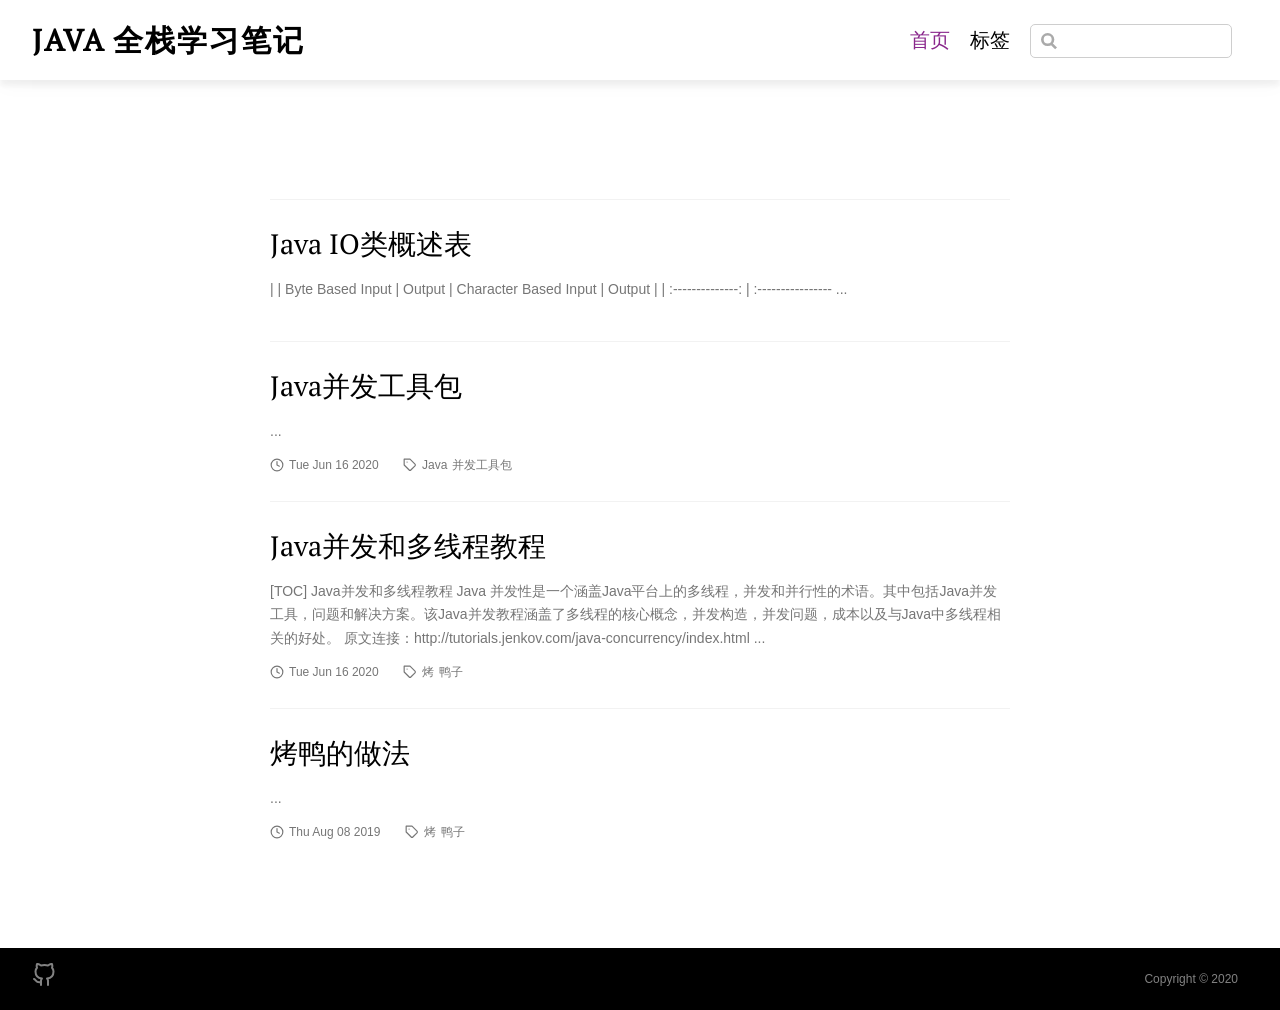
<file: index.html>
<!DOCTYPE html>
<html lang="en-US">
  <head>
    <meta charset="utf-8">
    <meta name="viewport" content="width=device-width,initial-scale=1">
    <title>Post | Java 全栈学习笔记</title>
    <meta name="generator" content="VuePress 1.5.0">
    <script>
      var _hmt = _hmt || [];
      (function() {
        var hm = document.createElement("script");
        hm.src = "https://hm.baidu.com/hm.js?808756ba819214d79ec14961439844d5";
        var s = document.getElementsByTagName("script")[0]; 
        s.parentNode.insertBefore(hm, s);
      })();
    </script>
    <meta name="description" content="记录日常技术学习笔记">
    <link rel="preload" href="/assets/css/0.styles.4fd480c7.css" as="style"><link rel="preload" href="/assets/js/app.4068db9f.js" as="script"><link rel="preload" href="/assets/js/6.8d4a2dea.js" as="script"><link rel="preload" href="/assets/js/11.8a47cc39.js" as="script"><link rel="preload" href="/assets/js/4.35a49676.js" as="script"><link rel="prefetch" href="/assets/js/10.12d6cec2.js"><link rel="prefetch" href="/assets/js/12.5fd80d6b.js"><link rel="prefetch" href="/assets/js/13.f0976017.js"><link rel="prefetch" href="/assets/js/14.cf83e3df.js"><link rel="prefetch" href="/assets/js/15.0c5861dd.js"><link rel="prefetch" href="/assets/js/16.4dfd0369.js"><link rel="prefetch" href="/assets/js/3.220e0319.js"><link rel="prefetch" href="/assets/js/5.c4416e4d.js"><link rel="prefetch" href="/assets/js/7.7d1d16e0.js"><link rel="prefetch" href="/assets/js/8.12174574.js"><link rel="prefetch" href="/assets/js/9.d793cc58.js"><link rel="prefetch" href="/assets/js/vuejs-paginate.72d27265.js">
    <link rel="stylesheet" href="/assets/css/0.styles.4fd480c7.css">
  </head>
  <body>
    <div id="app" data-server-rendered="true"><div id="vuepress-theme-blog__global-layout"><section id="header-wrapper"><header id="header"><div class="header-wrapper"><div class="title"><a href="/" aria-current="page" class="nav-link home-link router-link-exact-active router-link-active">Java 全栈学习笔记 </a></div> <div class="header-right-wrap"><ul class="nav"><li class="nav-item"><a href="/" aria-current="page" class="nav-link router-link-exact-active router-link-active">首页</a></li><li class="nav-item"><a href="/tag/" class="nav-link">标签</a></li></ul> <div class="search-box"><input aria-label="Search" autocomplete="off" spellcheck="false" value=""> <!----></div> <!----></div></div></header></section> <div id="mobile-header"><div class="mobile-header-bar"><div class="mobile-header-title"><a href="/" aria-current="page" class="nav-link mobile-home-link router-link-exact-active router-link-active">Java 全栈学习笔记 </a> <svg xmlns="http://www.w3.org/2000/svg" width="24" height="24" viewBox="0 0 24 24" fill="none" stroke="currentColor" stroke-width="2" stroke-linecap="round" stroke-linejoin="round" class="feather feather-menu"><line x1="3" y1="12" x2="21" y2="12"></line><line x1="3" y1="6" x2="21" y2="6"></line><line x1="3" y1="18" x2="21" y2="18"></line></svg></div> <div class="mobile-menu-wrapper"><hr class="menu-divider"> <ul class="mobile-nav"><li class="mobile-nav-item"><a href="/" aria-current="page" class="nav-link router-link-exact-active router-link-active">首页</a></li><li class="mobile-nav-item"><a href="/tag/" class="nav-link">标签</a></li> <li class="mobile-nav-item"><!----></li></ul></div></div></div> <div class="content-wrapper"><div><div id="base-list-layout"><div itemscope="itemscope" itemtype="http://schema.org/Blog" class="ui-posts"><article itemprop="blogPost" itemscope="itemscope" itemtype="https://schema.org/BlogPosting" class="ui-post"><meta itemprop="mainEntityOfPage" content="/1970/01/01/%E6%A6%82%E8%BF%B0/"> <header itemprop="name headline" class="ui-post-title"><a href="/1970/01/01/%E6%A6%82%E8%BF%B0/" class="nav-link">Java IO类概述表</a></header> <p itemprop="description" class="ui-post-summary">
        
|                  |          Byte Based Input           |              Output               |      Character Based Input      |          Output           |
| :--------------: | :---------------- ...
        </p> <footer><!----> <!----> <!----></footer></article><article itemprop="blogPost" itemscope="itemscope" itemtype="https://schema.org/BlogPosting" class="ui-post"><meta itemprop="mainEntityOfPage" content="/1970/01/01/%E9%98%BB%E5%A1%9E%E9%98%9F%E5%88%97blockingqueue/"> <header itemprop="name headline" class="ui-post-title"><a href="/1970/01/01/%E9%98%BB%E5%A1%9E%E9%98%9F%E5%88%97blockingqueue/" class="nav-link"></a></header> <p itemprop="description" class="ui-post-summary">
        
        </p> <footer><!----> <!----> <!----></footer></article><article itemprop="blogPost" itemscope="itemscope" itemtype="https://schema.org/BlogPosting" class="ui-post"><meta itemprop="mainEntityOfPage" content="/2020/06/16/java%E5%B9%B6%E5%8F%91%E5%92%8C%E5%A4%9A%E7%BA%BF%E7%A8%8B%E6%95%99%E7%A8%8B/"> <header itemprop="name headline" class="ui-post-title"><a href="/2020/06/16/java%E5%B9%B6%E5%8F%91%E5%92%8C%E5%A4%9A%E7%BA%BF%E7%A8%8B%E6%95%99%E7%A8%8B/" class="nav-link">Java并发和多线程教程</a></header> <p itemprop="description" class="ui-post-summary">
        [TOC]
Java并发和多线程教程
Java 并发性是一个涵盖Java平台上的多线程，并发和并行性的术语。其中包括Java并发工具，问题和解决方案。该Java并发教程涵盖了多线程的核心概念，并发构造，并发问题，成本以及与Java中多线程相关的好处。
原文连接：http://tutorials.jenkov.com/java-concurrency/index.html ...
        </p> <footer><!----> <div class="ui-post-meta ui-post-date"><svg xmlns="http://www.w3.org/2000/svg" width="24" height="24" viewBox="0 0 24 24" fill="none" stroke="currentColor" stroke-width="2" stroke-linecap="round" stroke-linejoin="round" class="feather feather-clock"><circle cx="12" cy="12" r="10"></circle><polyline points="12 6 12 12 16 14"></polyline></svg> <time pubdate itemprop="datePublished" datetime="2020-06-16T00:00:00.000Z">
            Tue Jun 16 2020
          </time></div> <div itemprop="keywords" class="ui-post-meta ui-post-tag"><svg xmlns="http://www.w3.org/2000/svg" width="24" height="24" viewBox="0 0 24 24" fill="none" stroke="currentColor" stroke-width="2" stroke-linecap="round" stroke-linejoin="round" class="feather feather-tag"><path d="M20.59 13.41l-7.17 7.17a2 2 0 0 1-2.83 0L2 12V2h10l8.59 8.59a2 2 0 0 1 0 2.82z"></path><line x1="7" y1="7" x2="7" y2="7"></line></svg> <a href="/tag/烤">
            烤
          </a><a href="/tag/鸭子">
            鸭子
          </a></div></footer></article><article itemprop="blogPost" itemscope="itemscope" itemtype="https://schema.org/BlogPosting" class="ui-post"><meta itemprop="mainEntityOfPage" content="/2020/06/16/%E7%BA%BF%E7%A8%8B%E6%B1%A0/"> <header itemprop="name headline" class="ui-post-title"><a href="/2020/06/16/%E7%BA%BF%E7%A8%8B%E6%B1%A0/" class="nav-link">Java并发工具包</a></header> <p itemprop="description" class="ui-post-summary">
         ...
        </p> <footer><!----> <div class="ui-post-meta ui-post-date"><svg xmlns="http://www.w3.org/2000/svg" width="24" height="24" viewBox="0 0 24 24" fill="none" stroke="currentColor" stroke-width="2" stroke-linecap="round" stroke-linejoin="round" class="feather feather-clock"><circle cx="12" cy="12" r="10"></circle><polyline points="12 6 12 12 16 14"></polyline></svg> <time pubdate itemprop="datePublished" datetime="2020-06-16T00:00:00.000Z">
            Tue Jun 16 2020
          </time></div> <div itemprop="keywords" class="ui-post-meta ui-post-tag"><svg xmlns="http://www.w3.org/2000/svg" width="24" height="24" viewBox="0 0 24 24" fill="none" stroke="currentColor" stroke-width="2" stroke-linecap="round" stroke-linejoin="round" class="feather feather-tag"><path d="M20.59 13.41l-7.17 7.17a2 2 0 0 1-2.83 0L2 12V2h10l8.59 8.59a2 2 0 0 1 0 2.82z"></path><line x1="7" y1="7" x2="7" y2="7"></line></svg> <a href="/tag/Java">
            Java
          </a><a href="/tag/并发工具包">
            并发工具包
          </a></div></footer></article><article itemprop="blogPost" itemscope="itemscope" itemtype="https://schema.org/BlogPosting" class="ui-post"><meta itemprop="mainEntityOfPage" content="/2019/08/08/%E7%A4%BA%E4%BE%8B/"> <header itemprop="name headline" class="ui-post-title"><a href="/2019/08/08/%E7%A4%BA%E4%BE%8B/" class="nav-link">烤鸭的做法</a></header> <p itemprop="description" class="ui-post-summary">
         ...
        </p> <footer><!----> <div class="ui-post-meta ui-post-date"><svg xmlns="http://www.w3.org/2000/svg" width="24" height="24" viewBox="0 0 24 24" fill="none" stroke="currentColor" stroke-width="2" stroke-linecap="round" stroke-linejoin="round" class="feather feather-clock"><circle cx="12" cy="12" r="10"></circle><polyline points="12 6 12 12 16 14"></polyline></svg> <time pubdate itemprop="datePublished" datetime="2019-08-08T00:00:00.000Z">
            Thu Aug 08 2019
          </time></div> <div itemprop="keywords" class="ui-post-meta ui-post-tag"><svg xmlns="http://www.w3.org/2000/svg" width="24" height="24" viewBox="0 0 24 24" fill="none" stroke="currentColor" stroke-width="2" stroke-linecap="round" stroke-linejoin="round" class="feather feather-tag"><path d="M20.59 13.41l-7.17 7.17a2 2 0 0 1-2.83 0L2 12V2h10l8.59 8.59a2 2 0 0 1 0 2.82z"></path><line x1="7" y1="7" x2="7" y2="7"></line></svg> <a href="/tag/烤">
            烤
          </a><a href="/tag/鸭子">
            鸭子
          </a></div></footer></article></div> <!----></div></div></div> <footer class="footer" data-v-fdbf4940><div class="footer-left-wrap" data-v-fdbf4940><ul class="contact" data-v-fdbf4940><li class="contact-item" data-v-fdbf4940><a href="https://github.com/han-chao/java-full-stack-study-notes" target="_blank" rel="noopener noreferrer" class="nav-link external" data-v-fdbf4940><svg xmlns="http://www.w3.org/2000/svg" width="24" height="24" viewBox="0 0 24 24" fill="none" stroke="currentColor" stroke-width="2" stroke-linecap="round" stroke-linejoin="round" class="feather feather-github" data-v-fdbf4940><path d="M9 19c-5 1.5-5-2.5-7-3m14 6v-3.87a3.37 3.37 0 0 0-.94-2.61c3.14-.35 6.44-1.54 6.44-7A5.44 5.44 0 0 0 20 4.77 5.07 5.07 0 0 0 19.91 1S18.73.65 16 2.48a13.38 13.38 0 0 0-7 0C6.27.65 5.09 1 5.09 1A5.07 5.07 0 0 0 5 4.77a5.44 5.44 0 0 0-1.5 3.78c0 5.42 3.3 6.61 6.44 7A3.37 3.37 0 0 0 9 18.13V22" data-v-fdbf4940></path></svg>
          
        </a></li></ul></div> <div class="footer-right-wrap" data-v-fdbf4940><ul class="copyright" data-v-fdbf4940><li class="copyright-item" data-v-fdbf4940><a href="/ .html" class="nav-link" data-v-fdbf4940>Copyright © 2020</a></li></ul></div></footer></div><div class="global-ui"></div></div>
    <script src="/assets/js/app.4068db9f.js" defer></script><script src="/assets/js/6.8d4a2dea.js" defer></script><script src="/assets/js/11.8a47cc39.js" defer></script><script src="/assets/js/4.35a49676.js" defer></script>
  </body>
</html>
</file>
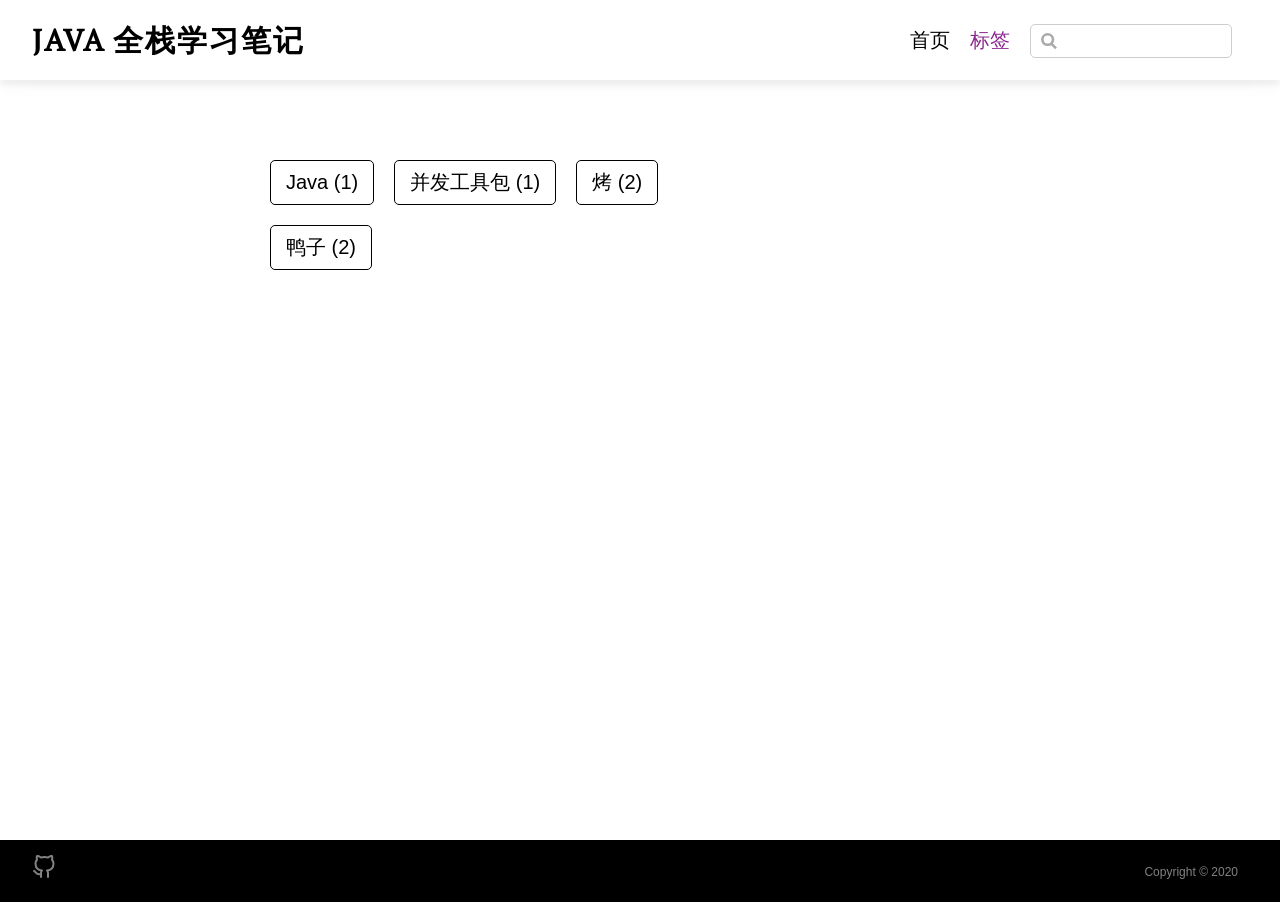
<file: tag/index.html>
<!DOCTYPE html>
<html lang="en-US">
  <head>
    <meta charset="utf-8">
    <meta name="viewport" content="width=device-width,initial-scale=1">
    <title>Tag | Java 全栈学习笔记</title>
    <meta name="generator" content="VuePress 1.5.0">
    <script>
      var _hmt = _hmt || [];
      (function() {
        var hm = document.createElement("script");
        hm.src = "https://hm.baidu.com/hm.js?808756ba819214d79ec14961439844d5";
        var s = document.getElementsByTagName("script")[0]; 
        s.parentNode.insertBefore(hm, s);
      })();
    </script>
    <meta name="description" content="记录日常技术学习笔记">
    <link rel="preload" href="/assets/css/0.styles.4fd480c7.css" as="style"><link rel="preload" href="/assets/js/app.4068db9f.js" as="script"><link rel="preload" href="/assets/js/6.8d4a2dea.js" as="script"><link rel="preload" href="/assets/js/10.12d6cec2.js" as="script"><link rel="preload" href="/assets/js/8.12174574.js" as="script"><link rel="preload" href="/assets/js/7.7d1d16e0.js" as="script"><link rel="prefetch" href="/assets/js/11.8a47cc39.js"><link rel="prefetch" href="/assets/js/12.5fd80d6b.js"><link rel="prefetch" href="/assets/js/13.f0976017.js"><link rel="prefetch" href="/assets/js/14.cf83e3df.js"><link rel="prefetch" href="/assets/js/15.0c5861dd.js"><link rel="prefetch" href="/assets/js/16.4dfd0369.js"><link rel="prefetch" href="/assets/js/3.220e0319.js"><link rel="prefetch" href="/assets/js/4.35a49676.js"><link rel="prefetch" href="/assets/js/5.c4416e4d.js"><link rel="prefetch" href="/assets/js/9.d793cc58.js"><link rel="prefetch" href="/assets/js/vuejs-paginate.72d27265.js">
    <link rel="stylesheet" href="/assets/css/0.styles.4fd480c7.css">
  </head>
  <body>
    <div id="app" data-server-rendered="true"><div id="vuepress-theme-blog__global-layout"><section id="header-wrapper"><header id="header"><div class="header-wrapper"><div class="title"><a href="/" class="nav-link home-link">Java 全栈学习笔记 </a></div> <div class="header-right-wrap"><ul class="nav"><li class="nav-item"><a href="/" class="nav-link">首页</a></li><li class="nav-item"><a href="/tag/" aria-current="page" class="nav-link router-link-exact-active router-link-active">标签</a></li></ul> <div class="search-box"><input aria-label="Search" autocomplete="off" spellcheck="false" value=""> <!----></div> <!----></div></div></header></section> <div id="mobile-header"><div class="mobile-header-bar"><div class="mobile-header-title"><a href="/" class="nav-link mobile-home-link">Java 全栈学习笔记 </a> <svg xmlns="http://www.w3.org/2000/svg" width="24" height="24" viewBox="0 0 24 24" fill="none" stroke="currentColor" stroke-width="2" stroke-linecap="round" stroke-linejoin="round" class="feather feather-menu"><line x1="3" y1="12" x2="21" y2="12"></line><line x1="3" y1="6" x2="21" y2="6"></line><line x1="3" y1="18" x2="21" y2="18"></line></svg></div> <div class="mobile-menu-wrapper"><hr class="menu-divider"> <ul class="mobile-nav"><li class="mobile-nav-item"><a href="/" class="nav-link">首页</a></li><li class="mobile-nav-item"><a href="/tag/" aria-current="page" class="nav-link router-link-exact-active router-link-active">标签</a></li> <li class="mobile-nav-item"><!----></li></ul></div></div></div> <div class="content-wrapper"><div id="vuepress-theme-blog__tags-layout"><div class="blog-tags"><a href="/tag/Java/" class="blog-tag">
  Java (1)
</a><a href="/tag/并发工具包/" class="blog-tag">
  并发工具包 (1)
</a><a href="/tag/烤/" class="blog-tag">
  烤 (2)
</a><a href="/tag/鸭子/" class="blog-tag">
  鸭子 (2)
</a></div></div></div> <footer class="footer" data-v-fdbf4940><div class="footer-left-wrap" data-v-fdbf4940><ul class="contact" data-v-fdbf4940><li class="contact-item" data-v-fdbf4940><a href="https://github.com/han-chao/java-full-stack-study-notes" target="_blank" rel="noopener noreferrer" class="nav-link external" data-v-fdbf4940><svg xmlns="http://www.w3.org/2000/svg" width="24" height="24" viewBox="0 0 24 24" fill="none" stroke="currentColor" stroke-width="2" stroke-linecap="round" stroke-linejoin="round" class="feather feather-github" data-v-fdbf4940><path d="M9 19c-5 1.5-5-2.5-7-3m14 6v-3.87a3.37 3.37 0 0 0-.94-2.61c3.14-.35 6.44-1.54 6.44-7A5.44 5.44 0 0 0 20 4.77 5.07 5.07 0 0 0 19.91 1S18.73.65 16 2.48a13.38 13.38 0 0 0-7 0C6.27.65 5.09 1 5.09 1A5.07 5.07 0 0 0 5 4.77a5.44 5.44 0 0 0-1.5 3.78c0 5.42 3.3 6.61 6.44 7A3.37 3.37 0 0 0 9 18.13V22" data-v-fdbf4940></path></svg>
          
        </a></li></ul></div> <div class="footer-right-wrap" data-v-fdbf4940><ul class="copyright" data-v-fdbf4940><li class="copyright-item" data-v-fdbf4940><a href="/tag/ .html" class="nav-link" data-v-fdbf4940>Copyright © 2020</a></li></ul></div></footer></div><div class="global-ui"></div></div>
    <script src="/assets/js/app.4068db9f.js" defer></script><script src="/assets/js/6.8d4a2dea.js" defer></script><script src="/assets/js/10.12d6cec2.js" defer></script><script src="/assets/js/8.12174574.js" defer></script><script src="/assets/js/7.7d1d16e0.js" defer></script>
  </body>
</html>
</file>
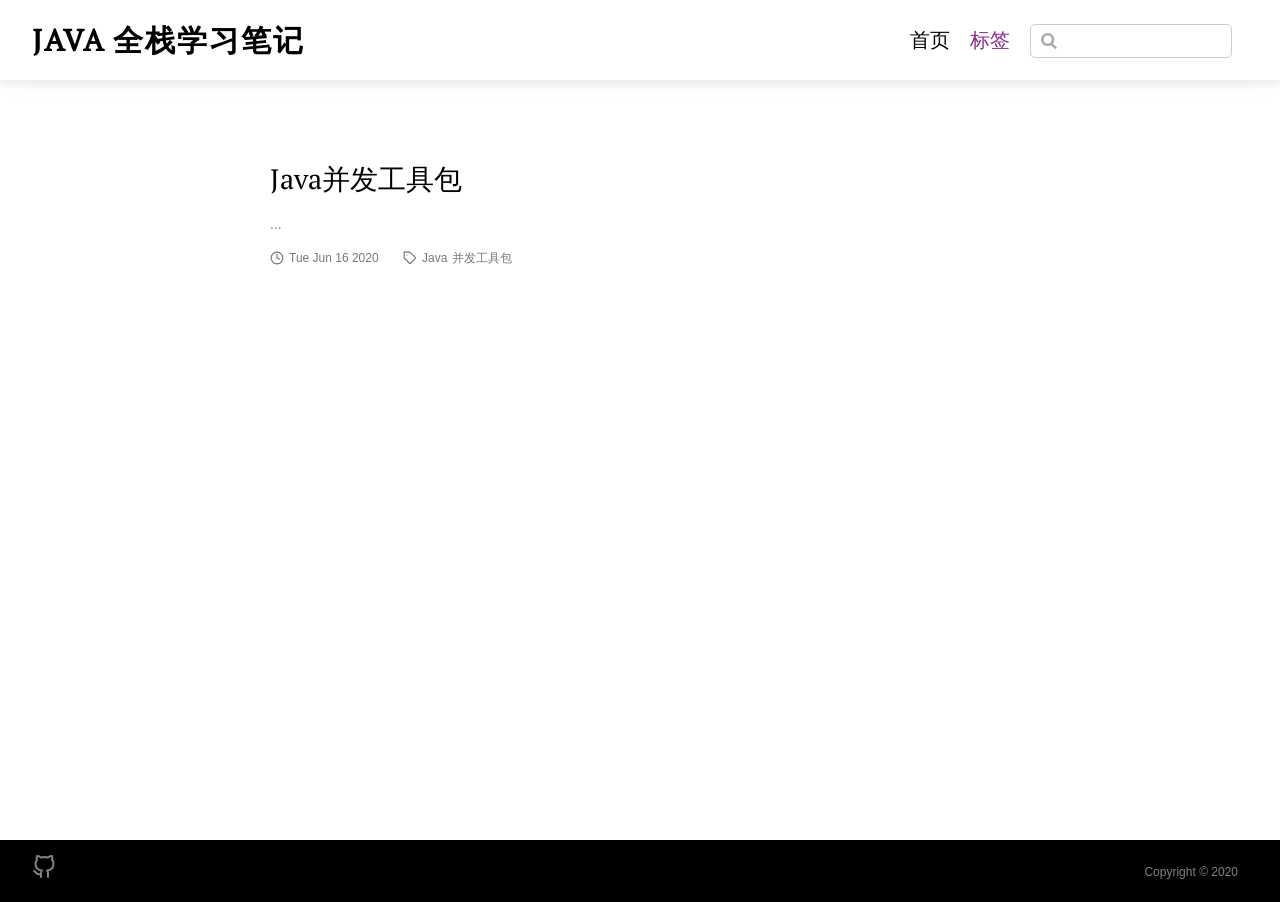
<file: tag/Java/index.html>
<!DOCTYPE html>
<html lang="en-US">
  <head>
    <meta charset="utf-8">
    <meta name="viewport" content="width=device-width,initial-scale=1">
    <title>Java Tag | Java 全栈学习笔记</title>
    <meta name="generator" content="VuePress 1.5.0">
    <script>
      var _hmt = _hmt || [];
      (function() {
        var hm = document.createElement("script");
        hm.src = "https://hm.baidu.com/hm.js?808756ba819214d79ec14961439844d5";
        var s = document.getElementsByTagName("script")[0]; 
        s.parentNode.insertBefore(hm, s);
      })();
    </script>
    <meta name="description" content="记录日常技术学习笔记">
    <link rel="preload" href="/assets/css/0.styles.4fd480c7.css" as="style"><link rel="preload" href="/assets/js/app.4068db9f.js" as="script"><link rel="preload" href="/assets/js/6.8d4a2dea.js" as="script"><link rel="preload" href="/assets/js/11.8a47cc39.js" as="script"><link rel="preload" href="/assets/js/4.35a49676.js" as="script"><link rel="prefetch" href="/assets/js/10.12d6cec2.js"><link rel="prefetch" href="/assets/js/12.5fd80d6b.js"><link rel="prefetch" href="/assets/js/13.f0976017.js"><link rel="prefetch" href="/assets/js/14.cf83e3df.js"><link rel="prefetch" href="/assets/js/15.0c5861dd.js"><link rel="prefetch" href="/assets/js/16.4dfd0369.js"><link rel="prefetch" href="/assets/js/3.220e0319.js"><link rel="prefetch" href="/assets/js/5.c4416e4d.js"><link rel="prefetch" href="/assets/js/7.7d1d16e0.js"><link rel="prefetch" href="/assets/js/8.12174574.js"><link rel="prefetch" href="/assets/js/9.d793cc58.js"><link rel="prefetch" href="/assets/js/vuejs-paginate.72d27265.js">
    <link rel="stylesheet" href="/assets/css/0.styles.4fd480c7.css">
  </head>
  <body>
    <div id="app" data-server-rendered="true"><div id="vuepress-theme-blog__global-layout"><section id="header-wrapper"><header id="header"><div class="header-wrapper"><div class="title"><a href="/" class="nav-link home-link">Java 全栈学习笔记 </a></div> <div class="header-right-wrap"><ul class="nav"><li class="nav-item"><a href="/" class="nav-link">首页</a></li><li class="nav-item"><a href="/tag/" class="nav-link router-link-active">标签</a></li></ul> <div class="search-box"><input aria-label="Search" autocomplete="off" spellcheck="false" value=""> <!----></div> <!----></div></div></header></section> <div id="mobile-header"><div class="mobile-header-bar"><div class="mobile-header-title"><a href="/" class="nav-link mobile-home-link">Java 全栈学习笔记 </a> <svg xmlns="http://www.w3.org/2000/svg" width="24" height="24" viewBox="0 0 24 24" fill="none" stroke="currentColor" stroke-width="2" stroke-linecap="round" stroke-linejoin="round" class="feather feather-menu"><line x1="3" y1="12" x2="21" y2="12"></line><line x1="3" y1="6" x2="21" y2="6"></line><line x1="3" y1="18" x2="21" y2="18"></line></svg></div> <div class="mobile-menu-wrapper"><hr class="menu-divider"> <ul class="mobile-nav"><li class="mobile-nav-item"><a href="/" class="nav-link">首页</a></li><li class="mobile-nav-item"><a href="/tag/" class="nav-link router-link-active">标签</a></li> <li class="mobile-nav-item"><!----></li></ul></div></div></div> <div class="content-wrapper"><div><div id="base-list-layout"><div itemscope="itemscope" itemtype="http://schema.org/Blog" class="ui-posts"><article itemprop="blogPost" itemscope="itemscope" itemtype="https://schema.org/BlogPosting" class="ui-post"><meta itemprop="mainEntityOfPage" content="/2020/06/16/%E7%BA%BF%E7%A8%8B%E6%B1%A0/"> <header itemprop="name headline" class="ui-post-title"><a href="/2020/06/16/%E7%BA%BF%E7%A8%8B%E6%B1%A0/" class="nav-link">Java并发工具包</a></header> <p itemprop="description" class="ui-post-summary">
         ...
        </p> <footer><!----> <div class="ui-post-meta ui-post-date"><svg xmlns="http://www.w3.org/2000/svg" width="24" height="24" viewBox="0 0 24 24" fill="none" stroke="currentColor" stroke-width="2" stroke-linecap="round" stroke-linejoin="round" class="feather feather-clock"><circle cx="12" cy="12" r="10"></circle><polyline points="12 6 12 12 16 14"></polyline></svg> <time pubdate itemprop="datePublished" datetime="2020-06-16T00:00:00.000Z">
            Tue Jun 16 2020
          </time></div> <div itemprop="keywords" class="ui-post-meta ui-post-tag"><svg xmlns="http://www.w3.org/2000/svg" width="24" height="24" viewBox="0 0 24 24" fill="none" stroke="currentColor" stroke-width="2" stroke-linecap="round" stroke-linejoin="round" class="feather feather-tag"><path d="M20.59 13.41l-7.17 7.17a2 2 0 0 1-2.83 0L2 12V2h10l8.59 8.59a2 2 0 0 1 0 2.82z"></path><line x1="7" y1="7" x2="7" y2="7"></line></svg> <a href="/tag/Java" aria-current="page" class="router-link-exact-active router-link-active">
            Java
          </a><a href="/tag/并发工具包">
            并发工具包
          </a></div></footer></article></div> <!----></div></div></div> <footer class="footer" data-v-fdbf4940><div class="footer-left-wrap" data-v-fdbf4940><ul class="contact" data-v-fdbf4940><li class="contact-item" data-v-fdbf4940><a href="https://github.com/han-chao/java-full-stack-study-notes" target="_blank" rel="noopener noreferrer" class="nav-link external" data-v-fdbf4940><svg xmlns="http://www.w3.org/2000/svg" width="24" height="24" viewBox="0 0 24 24" fill="none" stroke="currentColor" stroke-width="2" stroke-linecap="round" stroke-linejoin="round" class="feather feather-github" data-v-fdbf4940><path d="M9 19c-5 1.5-5-2.5-7-3m14 6v-3.87a3.37 3.37 0 0 0-.94-2.61c3.14-.35 6.44-1.54 6.44-7A5.44 5.44 0 0 0 20 4.77 5.07 5.07 0 0 0 19.91 1S18.73.65 16 2.48a13.38 13.38 0 0 0-7 0C6.27.65 5.09 1 5.09 1A5.07 5.07 0 0 0 5 4.77a5.44 5.44 0 0 0-1.5 3.78c0 5.42 3.3 6.61 6.44 7A3.37 3.37 0 0 0 9 18.13V22" data-v-fdbf4940></path></svg>
          
        </a></li></ul></div> <div class="footer-right-wrap" data-v-fdbf4940><ul class="copyright" data-v-fdbf4940><li class="copyright-item" data-v-fdbf4940><a href="/tag/Java/ .html" class="nav-link" data-v-fdbf4940>Copyright © 2020</a></li></ul></div></footer></div><div class="global-ui"></div></div>
    <script src="/assets/js/app.4068db9f.js" defer></script><script src="/assets/js/6.8d4a2dea.js" defer></script><script src="/assets/js/11.8a47cc39.js" defer></script><script src="/assets/js/4.35a49676.js" defer></script>
  </body>
</html>
</file>
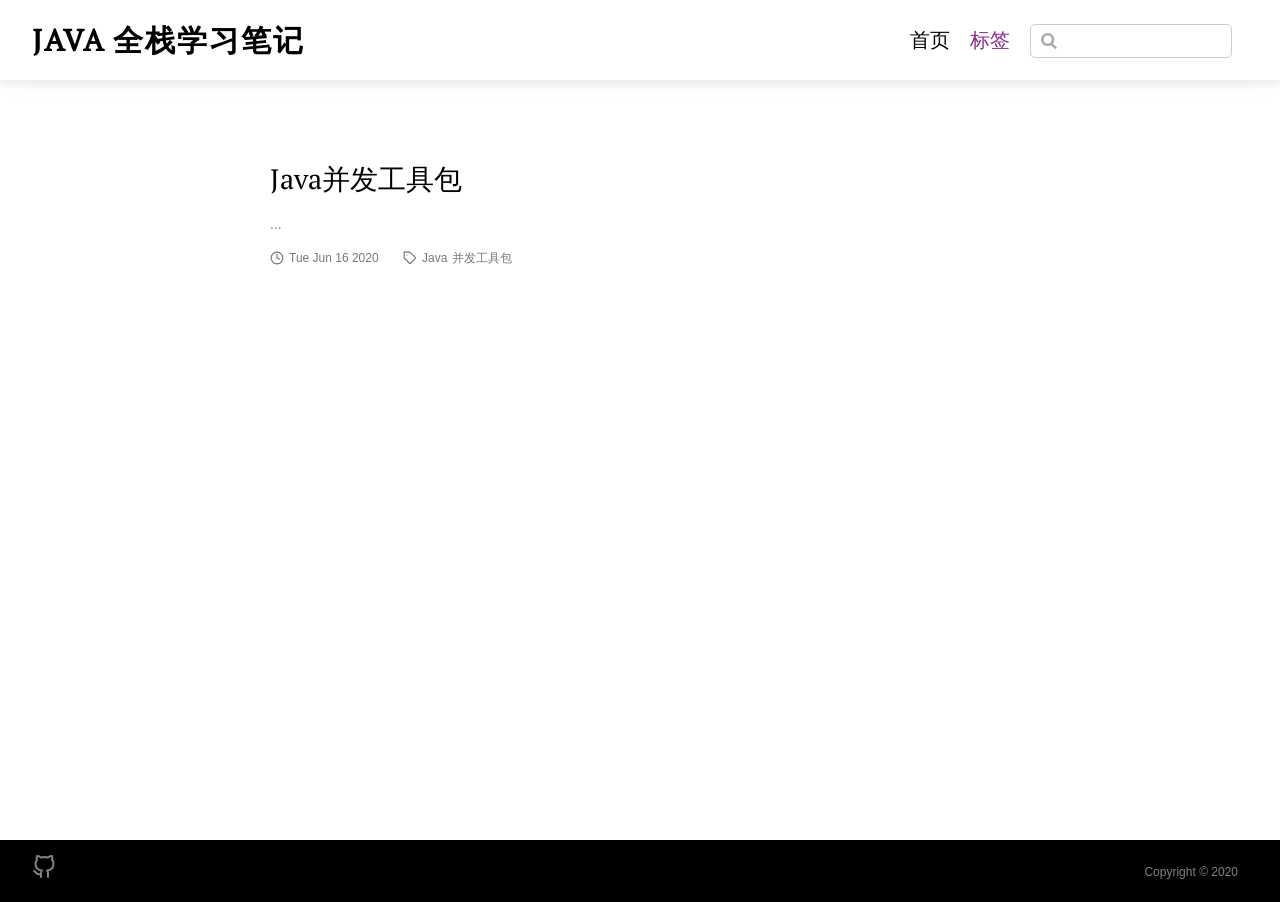
<file: tag/并发工具包/index.html>
<!DOCTYPE html>
<html lang="en-US">
  <head>
    <meta charset="utf-8">
    <meta name="viewport" content="width=device-width,initial-scale=1">
    <title>并发工具包 Tag | Java 全栈学习笔记</title>
    <meta name="generator" content="VuePress 1.5.0">
    <script>
      var _hmt = _hmt || [];
      (function() {
        var hm = document.createElement("script");
        hm.src = "https://hm.baidu.com/hm.js?808756ba819214d79ec14961439844d5";
        var s = document.getElementsByTagName("script")[0]; 
        s.parentNode.insertBefore(hm, s);
      })();
    </script>
    <meta name="description" content="记录日常技术学习笔记">
    <link rel="preload" href="/assets/css/0.styles.4fd480c7.css" as="style"><link rel="preload" href="/assets/js/app.4068db9f.js" as="script"><link rel="preload" href="/assets/js/6.8d4a2dea.js" as="script"><link rel="preload" href="/assets/js/11.8a47cc39.js" as="script"><link rel="preload" href="/assets/js/4.35a49676.js" as="script"><link rel="prefetch" href="/assets/js/10.12d6cec2.js"><link rel="prefetch" href="/assets/js/12.5fd80d6b.js"><link rel="prefetch" href="/assets/js/13.f0976017.js"><link rel="prefetch" href="/assets/js/14.cf83e3df.js"><link rel="prefetch" href="/assets/js/15.0c5861dd.js"><link rel="prefetch" href="/assets/js/16.4dfd0369.js"><link rel="prefetch" href="/assets/js/3.220e0319.js"><link rel="prefetch" href="/assets/js/5.c4416e4d.js"><link rel="prefetch" href="/assets/js/7.7d1d16e0.js"><link rel="prefetch" href="/assets/js/8.12174574.js"><link rel="prefetch" href="/assets/js/9.d793cc58.js"><link rel="prefetch" href="/assets/js/vuejs-paginate.72d27265.js">
    <link rel="stylesheet" href="/assets/css/0.styles.4fd480c7.css">
  </head>
  <body>
    <div id="app" data-server-rendered="true"><div id="vuepress-theme-blog__global-layout"><section id="header-wrapper"><header id="header"><div class="header-wrapper"><div class="title"><a href="/" class="nav-link home-link">Java 全栈学习笔记 </a></div> <div class="header-right-wrap"><ul class="nav"><li class="nav-item"><a href="/" class="nav-link">首页</a></li><li class="nav-item"><a href="/tag/" class="nav-link router-link-active">标签</a></li></ul> <div class="search-box"><input aria-label="Search" autocomplete="off" spellcheck="false" value=""> <!----></div> <!----></div></div></header></section> <div id="mobile-header"><div class="mobile-header-bar"><div class="mobile-header-title"><a href="/" class="nav-link mobile-home-link">Java 全栈学习笔记 </a> <svg xmlns="http://www.w3.org/2000/svg" width="24" height="24" viewBox="0 0 24 24" fill="none" stroke="currentColor" stroke-width="2" stroke-linecap="round" stroke-linejoin="round" class="feather feather-menu"><line x1="3" y1="12" x2="21" y2="12"></line><line x1="3" y1="6" x2="21" y2="6"></line><line x1="3" y1="18" x2="21" y2="18"></line></svg></div> <div class="mobile-menu-wrapper"><hr class="menu-divider"> <ul class="mobile-nav"><li class="mobile-nav-item"><a href="/" class="nav-link">首页</a></li><li class="mobile-nav-item"><a href="/tag/" class="nav-link router-link-active">标签</a></li> <li class="mobile-nav-item"><!----></li></ul></div></div></div> <div class="content-wrapper"><div><div id="base-list-layout"><div itemscope="itemscope" itemtype="http://schema.org/Blog" class="ui-posts"><article itemprop="blogPost" itemscope="itemscope" itemtype="https://schema.org/BlogPosting" class="ui-post"><meta itemprop="mainEntityOfPage" content="/2020/06/16/%E7%BA%BF%E7%A8%8B%E6%B1%A0/"> <header itemprop="name headline" class="ui-post-title"><a href="/2020/06/16/%E7%BA%BF%E7%A8%8B%E6%B1%A0/" class="nav-link">Java并发工具包</a></header> <p itemprop="description" class="ui-post-summary">
         ...
        </p> <footer><!----> <div class="ui-post-meta ui-post-date"><svg xmlns="http://www.w3.org/2000/svg" width="24" height="24" viewBox="0 0 24 24" fill="none" stroke="currentColor" stroke-width="2" stroke-linecap="round" stroke-linejoin="round" class="feather feather-clock"><circle cx="12" cy="12" r="10"></circle><polyline points="12 6 12 12 16 14"></polyline></svg> <time pubdate itemprop="datePublished" datetime="2020-06-16T00:00:00.000Z">
            Tue Jun 16 2020
          </time></div> <div itemprop="keywords" class="ui-post-meta ui-post-tag"><svg xmlns="http://www.w3.org/2000/svg" width="24" height="24" viewBox="0 0 24 24" fill="none" stroke="currentColor" stroke-width="2" stroke-linecap="round" stroke-linejoin="round" class="feather feather-tag"><path d="M20.59 13.41l-7.17 7.17a2 2 0 0 1-2.83 0L2 12V2h10l8.59 8.59a2 2 0 0 1 0 2.82z"></path><line x1="7" y1="7" x2="7" y2="7"></line></svg> <a href="/tag/Java">
            Java
          </a><a href="/tag/并发工具包" aria-current="page" class="router-link-exact-active router-link-active">
            并发工具包
          </a></div></footer></article></div> <!----></div></div></div> <footer class="footer" data-v-fdbf4940><div class="footer-left-wrap" data-v-fdbf4940><ul class="contact" data-v-fdbf4940><li class="contact-item" data-v-fdbf4940><a href="https://github.com/han-chao/java-full-stack-study-notes" target="_blank" rel="noopener noreferrer" class="nav-link external" data-v-fdbf4940><svg xmlns="http://www.w3.org/2000/svg" width="24" height="24" viewBox="0 0 24 24" fill="none" stroke="currentColor" stroke-width="2" stroke-linecap="round" stroke-linejoin="round" class="feather feather-github" data-v-fdbf4940><path d="M9 19c-5 1.5-5-2.5-7-3m14 6v-3.87a3.37 3.37 0 0 0-.94-2.61c3.14-.35 6.44-1.54 6.44-7A5.44 5.44 0 0 0 20 4.77 5.07 5.07 0 0 0 19.91 1S18.73.65 16 2.48a13.38 13.38 0 0 0-7 0C6.27.65 5.09 1 5.09 1A5.07 5.07 0 0 0 5 4.77a5.44 5.44 0 0 0-1.5 3.78c0 5.42 3.3 6.61 6.44 7A3.37 3.37 0 0 0 9 18.13V22" data-v-fdbf4940></path></svg>
          
        </a></li></ul></div> <div class="footer-right-wrap" data-v-fdbf4940><ul class="copyright" data-v-fdbf4940><li class="copyright-item" data-v-fdbf4940><a href="/tag/并发工具包/ .html" class="nav-link" data-v-fdbf4940>Copyright © 2020</a></li></ul></div></footer></div><div class="global-ui"></div></div>
    <script src="/assets/js/app.4068db9f.js" defer></script><script src="/assets/js/6.8d4a2dea.js" defer></script><script src="/assets/js/11.8a47cc39.js" defer></script><script src="/assets/js/4.35a49676.js" defer></script>
  </body>
</html>
</file>
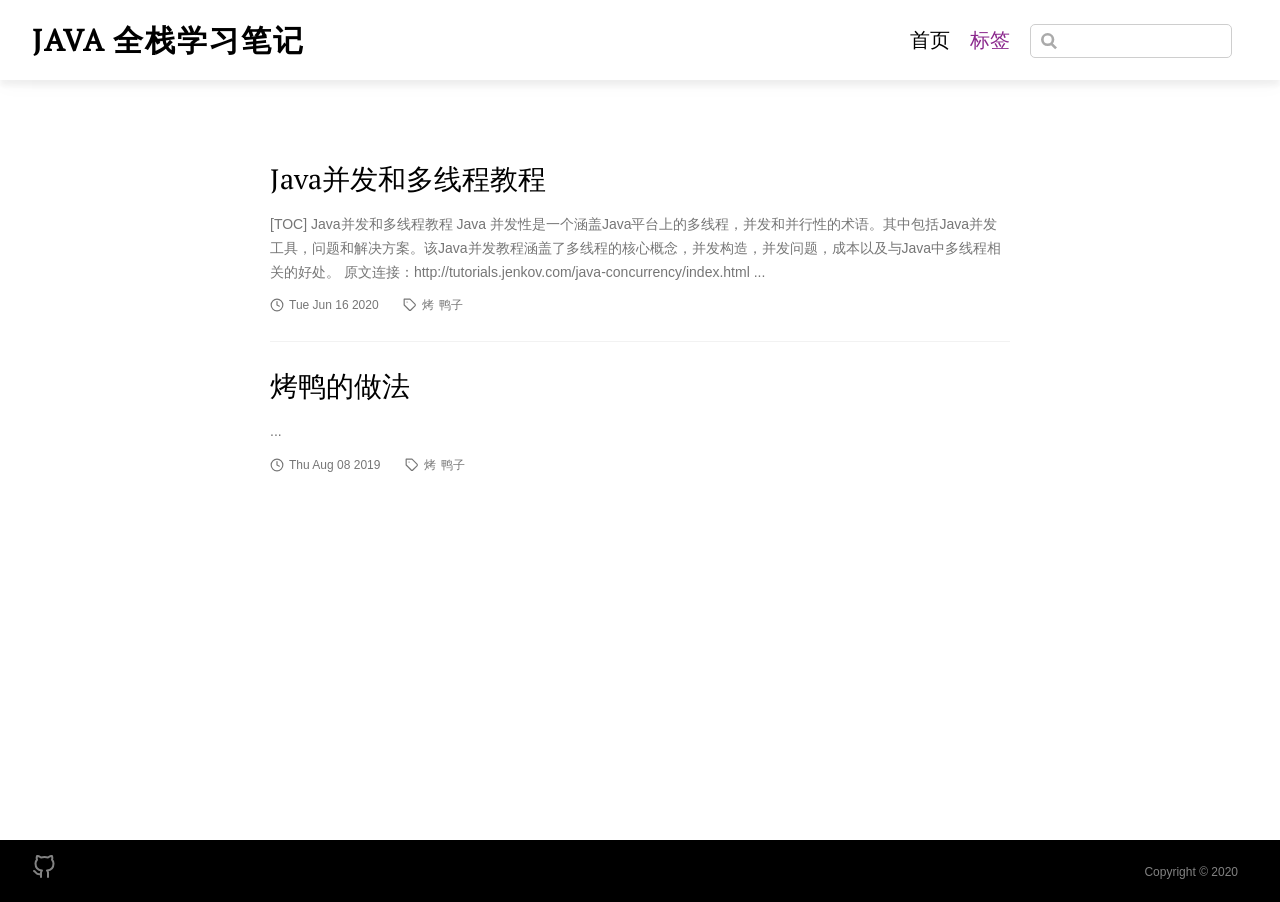
<file: tag/烤/index.html>
<!DOCTYPE html>
<html lang="en-US">
  <head>
    <meta charset="utf-8">
    <meta name="viewport" content="width=device-width,initial-scale=1">
    <title>烤 Tag | Java 全栈学习笔记</title>
    <meta name="generator" content="VuePress 1.5.0">
    <script>
      var _hmt = _hmt || [];
      (function() {
        var hm = document.createElement("script");
        hm.src = "https://hm.baidu.com/hm.js?808756ba819214d79ec14961439844d5";
        var s = document.getElementsByTagName("script")[0]; 
        s.parentNode.insertBefore(hm, s);
      })();
    </script>
    <meta name="description" content="记录日常技术学习笔记">
    <link rel="preload" href="/assets/css/0.styles.4fd480c7.css" as="style"><link rel="preload" href="/assets/js/app.4068db9f.js" as="script"><link rel="preload" href="/assets/js/6.8d4a2dea.js" as="script"><link rel="preload" href="/assets/js/11.8a47cc39.js" as="script"><link rel="preload" href="/assets/js/4.35a49676.js" as="script"><link rel="prefetch" href="/assets/js/10.12d6cec2.js"><link rel="prefetch" href="/assets/js/12.5fd80d6b.js"><link rel="prefetch" href="/assets/js/13.f0976017.js"><link rel="prefetch" href="/assets/js/14.cf83e3df.js"><link rel="prefetch" href="/assets/js/15.0c5861dd.js"><link rel="prefetch" href="/assets/js/16.4dfd0369.js"><link rel="prefetch" href="/assets/js/3.220e0319.js"><link rel="prefetch" href="/assets/js/5.c4416e4d.js"><link rel="prefetch" href="/assets/js/7.7d1d16e0.js"><link rel="prefetch" href="/assets/js/8.12174574.js"><link rel="prefetch" href="/assets/js/9.d793cc58.js"><link rel="prefetch" href="/assets/js/vuejs-paginate.72d27265.js">
    <link rel="stylesheet" href="/assets/css/0.styles.4fd480c7.css">
  </head>
  <body>
    <div id="app" data-server-rendered="true"><div id="vuepress-theme-blog__global-layout"><section id="header-wrapper"><header id="header"><div class="header-wrapper"><div class="title"><a href="/" class="nav-link home-link">Java 全栈学习笔记 </a></div> <div class="header-right-wrap"><ul class="nav"><li class="nav-item"><a href="/" class="nav-link">首页</a></li><li class="nav-item"><a href="/tag/" class="nav-link router-link-active">标签</a></li></ul> <div class="search-box"><input aria-label="Search" autocomplete="off" spellcheck="false" value=""> <!----></div> <!----></div></div></header></section> <div id="mobile-header"><div class="mobile-header-bar"><div class="mobile-header-title"><a href="/" class="nav-link mobile-home-link">Java 全栈学习笔记 </a> <svg xmlns="http://www.w3.org/2000/svg" width="24" height="24" viewBox="0 0 24 24" fill="none" stroke="currentColor" stroke-width="2" stroke-linecap="round" stroke-linejoin="round" class="feather feather-menu"><line x1="3" y1="12" x2="21" y2="12"></line><line x1="3" y1="6" x2="21" y2="6"></line><line x1="3" y1="18" x2="21" y2="18"></line></svg></div> <div class="mobile-menu-wrapper"><hr class="menu-divider"> <ul class="mobile-nav"><li class="mobile-nav-item"><a href="/" class="nav-link">首页</a></li><li class="mobile-nav-item"><a href="/tag/" class="nav-link router-link-active">标签</a></li> <li class="mobile-nav-item"><!----></li></ul></div></div></div> <div class="content-wrapper"><div><div id="base-list-layout"><div itemscope="itemscope" itemtype="http://schema.org/Blog" class="ui-posts"><article itemprop="blogPost" itemscope="itemscope" itemtype="https://schema.org/BlogPosting" class="ui-post"><meta itemprop="mainEntityOfPage" content="/2020/06/16/java%E5%B9%B6%E5%8F%91%E5%92%8C%E5%A4%9A%E7%BA%BF%E7%A8%8B%E6%95%99%E7%A8%8B/"> <header itemprop="name headline" class="ui-post-title"><a href="/2020/06/16/java%E5%B9%B6%E5%8F%91%E5%92%8C%E5%A4%9A%E7%BA%BF%E7%A8%8B%E6%95%99%E7%A8%8B/" class="nav-link">Java并发和多线程教程</a></header> <p itemprop="description" class="ui-post-summary">
        [TOC]
Java并发和多线程教程
Java 并发性是一个涵盖Java平台上的多线程，并发和并行性的术语。其中包括Java并发工具，问题和解决方案。该Java并发教程涵盖了多线程的核心概念，并发构造，并发问题，成本以及与Java中多线程相关的好处。
原文连接：http://tutorials.jenkov.com/java-concurrency/index.html ...
        </p> <footer><!----> <div class="ui-post-meta ui-post-date"><svg xmlns="http://www.w3.org/2000/svg" width="24" height="24" viewBox="0 0 24 24" fill="none" stroke="currentColor" stroke-width="2" stroke-linecap="round" stroke-linejoin="round" class="feather feather-clock"><circle cx="12" cy="12" r="10"></circle><polyline points="12 6 12 12 16 14"></polyline></svg> <time pubdate itemprop="datePublished" datetime="2020-06-16T00:00:00.000Z">
            Tue Jun 16 2020
          </time></div> <div itemprop="keywords" class="ui-post-meta ui-post-tag"><svg xmlns="http://www.w3.org/2000/svg" width="24" height="24" viewBox="0 0 24 24" fill="none" stroke="currentColor" stroke-width="2" stroke-linecap="round" stroke-linejoin="round" class="feather feather-tag"><path d="M20.59 13.41l-7.17 7.17a2 2 0 0 1-2.83 0L2 12V2h10l8.59 8.59a2 2 0 0 1 0 2.82z"></path><line x1="7" y1="7" x2="7" y2="7"></line></svg> <a href="/tag/烤" aria-current="page" class="router-link-exact-active router-link-active">
            烤
          </a><a href="/tag/鸭子">
            鸭子
          </a></div></footer></article><article itemprop="blogPost" itemscope="itemscope" itemtype="https://schema.org/BlogPosting" class="ui-post"><meta itemprop="mainEntityOfPage" content="/2019/08/08/%E7%A4%BA%E4%BE%8B/"> <header itemprop="name headline" class="ui-post-title"><a href="/2019/08/08/%E7%A4%BA%E4%BE%8B/" class="nav-link">烤鸭的做法</a></header> <p itemprop="description" class="ui-post-summary">
         ...
        </p> <footer><!----> <div class="ui-post-meta ui-post-date"><svg xmlns="http://www.w3.org/2000/svg" width="24" height="24" viewBox="0 0 24 24" fill="none" stroke="currentColor" stroke-width="2" stroke-linecap="round" stroke-linejoin="round" class="feather feather-clock"><circle cx="12" cy="12" r="10"></circle><polyline points="12 6 12 12 16 14"></polyline></svg> <time pubdate itemprop="datePublished" datetime="2019-08-08T00:00:00.000Z">
            Thu Aug 08 2019
          </time></div> <div itemprop="keywords" class="ui-post-meta ui-post-tag"><svg xmlns="http://www.w3.org/2000/svg" width="24" height="24" viewBox="0 0 24 24" fill="none" stroke="currentColor" stroke-width="2" stroke-linecap="round" stroke-linejoin="round" class="feather feather-tag"><path d="M20.59 13.41l-7.17 7.17a2 2 0 0 1-2.83 0L2 12V2h10l8.59 8.59a2 2 0 0 1 0 2.82z"></path><line x1="7" y1="7" x2="7" y2="7"></line></svg> <a href="/tag/烤" aria-current="page" class="router-link-exact-active router-link-active">
            烤
          </a><a href="/tag/鸭子">
            鸭子
          </a></div></footer></article></div> <!----></div></div></div> <footer class="footer" data-v-fdbf4940><div class="footer-left-wrap" data-v-fdbf4940><ul class="contact" data-v-fdbf4940><li class="contact-item" data-v-fdbf4940><a href="https://github.com/han-chao/java-full-stack-study-notes" target="_blank" rel="noopener noreferrer" class="nav-link external" data-v-fdbf4940><svg xmlns="http://www.w3.org/2000/svg" width="24" height="24" viewBox="0 0 24 24" fill="none" stroke="currentColor" stroke-width="2" stroke-linecap="round" stroke-linejoin="round" class="feather feather-github" data-v-fdbf4940><path d="M9 19c-5 1.5-5-2.5-7-3m14 6v-3.87a3.37 3.37 0 0 0-.94-2.61c3.14-.35 6.44-1.54 6.44-7A5.44 5.44 0 0 0 20 4.77 5.07 5.07 0 0 0 19.91 1S18.73.65 16 2.48a13.38 13.38 0 0 0-7 0C6.27.65 5.09 1 5.09 1A5.07 5.07 0 0 0 5 4.77a5.44 5.44 0 0 0-1.5 3.78c0 5.42 3.3 6.61 6.44 7A3.37 3.37 0 0 0 9 18.13V22" data-v-fdbf4940></path></svg>
          
        </a></li></ul></div> <div class="footer-right-wrap" data-v-fdbf4940><ul class="copyright" data-v-fdbf4940><li class="copyright-item" data-v-fdbf4940><a href="/tag/烤/ .html" class="nav-link" data-v-fdbf4940>Copyright © 2020</a></li></ul></div></footer></div><div class="global-ui"></div></div>
    <script src="/assets/js/app.4068db9f.js" defer></script><script src="/assets/js/6.8d4a2dea.js" defer></script><script src="/assets/js/11.8a47cc39.js" defer></script><script src="/assets/js/4.35a49676.js" defer></script>
  </body>
</html>
</file>
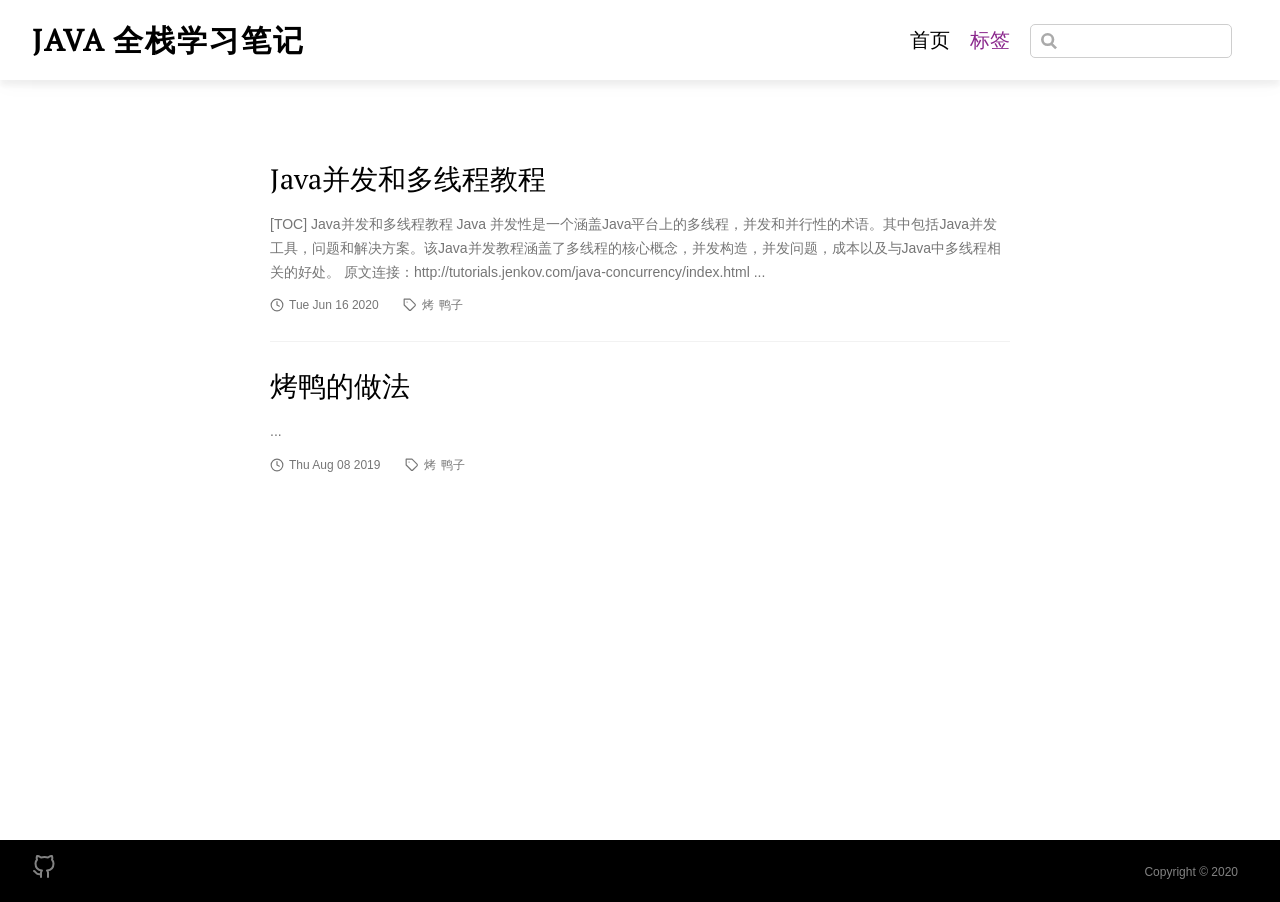
<file: tag/鸭子/index.html>
<!DOCTYPE html>
<html lang="en-US">
  <head>
    <meta charset="utf-8">
    <meta name="viewport" content="width=device-width,initial-scale=1">
    <title>鸭子 Tag | Java 全栈学习笔记</title>
    <meta name="generator" content="VuePress 1.5.0">
    <script>
      var _hmt = _hmt || [];
      (function() {
        var hm = document.createElement("script");
        hm.src = "https://hm.baidu.com/hm.js?808756ba819214d79ec14961439844d5";
        var s = document.getElementsByTagName("script")[0]; 
        s.parentNode.insertBefore(hm, s);
      })();
    </script>
    <meta name="description" content="记录日常技术学习笔记">
    <link rel="preload" href="/assets/css/0.styles.4fd480c7.css" as="style"><link rel="preload" href="/assets/js/app.4068db9f.js" as="script"><link rel="preload" href="/assets/js/6.8d4a2dea.js" as="script"><link rel="preload" href="/assets/js/11.8a47cc39.js" as="script"><link rel="preload" href="/assets/js/4.35a49676.js" as="script"><link rel="prefetch" href="/assets/js/10.12d6cec2.js"><link rel="prefetch" href="/assets/js/12.5fd80d6b.js"><link rel="prefetch" href="/assets/js/13.f0976017.js"><link rel="prefetch" href="/assets/js/14.cf83e3df.js"><link rel="prefetch" href="/assets/js/15.0c5861dd.js"><link rel="prefetch" href="/assets/js/16.4dfd0369.js"><link rel="prefetch" href="/assets/js/3.220e0319.js"><link rel="prefetch" href="/assets/js/5.c4416e4d.js"><link rel="prefetch" href="/assets/js/7.7d1d16e0.js"><link rel="prefetch" href="/assets/js/8.12174574.js"><link rel="prefetch" href="/assets/js/9.d793cc58.js"><link rel="prefetch" href="/assets/js/vuejs-paginate.72d27265.js">
    <link rel="stylesheet" href="/assets/css/0.styles.4fd480c7.css">
  </head>
  <body>
    <div id="app" data-server-rendered="true"><div id="vuepress-theme-blog__global-layout"><section id="header-wrapper"><header id="header"><div class="header-wrapper"><div class="title"><a href="/" class="nav-link home-link">Java 全栈学习笔记 </a></div> <div class="header-right-wrap"><ul class="nav"><li class="nav-item"><a href="/" class="nav-link">首页</a></li><li class="nav-item"><a href="/tag/" class="nav-link router-link-active">标签</a></li></ul> <div class="search-box"><input aria-label="Search" autocomplete="off" spellcheck="false" value=""> <!----></div> <!----></div></div></header></section> <div id="mobile-header"><div class="mobile-header-bar"><div class="mobile-header-title"><a href="/" class="nav-link mobile-home-link">Java 全栈学习笔记 </a> <svg xmlns="http://www.w3.org/2000/svg" width="24" height="24" viewBox="0 0 24 24" fill="none" stroke="currentColor" stroke-width="2" stroke-linecap="round" stroke-linejoin="round" class="feather feather-menu"><line x1="3" y1="12" x2="21" y2="12"></line><line x1="3" y1="6" x2="21" y2="6"></line><line x1="3" y1="18" x2="21" y2="18"></line></svg></div> <div class="mobile-menu-wrapper"><hr class="menu-divider"> <ul class="mobile-nav"><li class="mobile-nav-item"><a href="/" class="nav-link">首页</a></li><li class="mobile-nav-item"><a href="/tag/" class="nav-link router-link-active">标签</a></li> <li class="mobile-nav-item"><!----></li></ul></div></div></div> <div class="content-wrapper"><div><div id="base-list-layout"><div itemscope="itemscope" itemtype="http://schema.org/Blog" class="ui-posts"><article itemprop="blogPost" itemscope="itemscope" itemtype="https://schema.org/BlogPosting" class="ui-post"><meta itemprop="mainEntityOfPage" content="/2020/06/16/java%E5%B9%B6%E5%8F%91%E5%92%8C%E5%A4%9A%E7%BA%BF%E7%A8%8B%E6%95%99%E7%A8%8B/"> <header itemprop="name headline" class="ui-post-title"><a href="/2020/06/16/java%E5%B9%B6%E5%8F%91%E5%92%8C%E5%A4%9A%E7%BA%BF%E7%A8%8B%E6%95%99%E7%A8%8B/" class="nav-link">Java并发和多线程教程</a></header> <p itemprop="description" class="ui-post-summary">
        [TOC]
Java并发和多线程教程
Java 并发性是一个涵盖Java平台上的多线程，并发和并行性的术语。其中包括Java并发工具，问题和解决方案。该Java并发教程涵盖了多线程的核心概念，并发构造，并发问题，成本以及与Java中多线程相关的好处。
原文连接：http://tutorials.jenkov.com/java-concurrency/index.html ...
        </p> <footer><!----> <div class="ui-post-meta ui-post-date"><svg xmlns="http://www.w3.org/2000/svg" width="24" height="24" viewBox="0 0 24 24" fill="none" stroke="currentColor" stroke-width="2" stroke-linecap="round" stroke-linejoin="round" class="feather feather-clock"><circle cx="12" cy="12" r="10"></circle><polyline points="12 6 12 12 16 14"></polyline></svg> <time pubdate itemprop="datePublished" datetime="2020-06-16T00:00:00.000Z">
            Tue Jun 16 2020
          </time></div> <div itemprop="keywords" class="ui-post-meta ui-post-tag"><svg xmlns="http://www.w3.org/2000/svg" width="24" height="24" viewBox="0 0 24 24" fill="none" stroke="currentColor" stroke-width="2" stroke-linecap="round" stroke-linejoin="round" class="feather feather-tag"><path d="M20.59 13.41l-7.17 7.17a2 2 0 0 1-2.83 0L2 12V2h10l8.59 8.59a2 2 0 0 1 0 2.82z"></path><line x1="7" y1="7" x2="7" y2="7"></line></svg> <a href="/tag/烤">
            烤
          </a><a href="/tag/鸭子" aria-current="page" class="router-link-exact-active router-link-active">
            鸭子
          </a></div></footer></article><article itemprop="blogPost" itemscope="itemscope" itemtype="https://schema.org/BlogPosting" class="ui-post"><meta itemprop="mainEntityOfPage" content="/2019/08/08/%E7%A4%BA%E4%BE%8B/"> <header itemprop="name headline" class="ui-post-title"><a href="/2019/08/08/%E7%A4%BA%E4%BE%8B/" class="nav-link">烤鸭的做法</a></header> <p itemprop="description" class="ui-post-summary">
         ...
        </p> <footer><!----> <div class="ui-post-meta ui-post-date"><svg xmlns="http://www.w3.org/2000/svg" width="24" height="24" viewBox="0 0 24 24" fill="none" stroke="currentColor" stroke-width="2" stroke-linecap="round" stroke-linejoin="round" class="feather feather-clock"><circle cx="12" cy="12" r="10"></circle><polyline points="12 6 12 12 16 14"></polyline></svg> <time pubdate itemprop="datePublished" datetime="2019-08-08T00:00:00.000Z">
            Thu Aug 08 2019
          </time></div> <div itemprop="keywords" class="ui-post-meta ui-post-tag"><svg xmlns="http://www.w3.org/2000/svg" width="24" height="24" viewBox="0 0 24 24" fill="none" stroke="currentColor" stroke-width="2" stroke-linecap="round" stroke-linejoin="round" class="feather feather-tag"><path d="M20.59 13.41l-7.17 7.17a2 2 0 0 1-2.83 0L2 12V2h10l8.59 8.59a2 2 0 0 1 0 2.82z"></path><line x1="7" y1="7" x2="7" y2="7"></line></svg> <a href="/tag/烤">
            烤
          </a><a href="/tag/鸭子" aria-current="page" class="router-link-exact-active router-link-active">
            鸭子
          </a></div></footer></article></div> <!----></div></div></div> <footer class="footer" data-v-fdbf4940><div class="footer-left-wrap" data-v-fdbf4940><ul class="contact" data-v-fdbf4940><li class="contact-item" data-v-fdbf4940><a href="https://github.com/han-chao/java-full-stack-study-notes" target="_blank" rel="noopener noreferrer" class="nav-link external" data-v-fdbf4940><svg xmlns="http://www.w3.org/2000/svg" width="24" height="24" viewBox="0 0 24 24" fill="none" stroke="currentColor" stroke-width="2" stroke-linecap="round" stroke-linejoin="round" class="feather feather-github" data-v-fdbf4940><path d="M9 19c-5 1.5-5-2.5-7-3m14 6v-3.87a3.37 3.37 0 0 0-.94-2.61c3.14-.35 6.44-1.54 6.44-7A5.44 5.44 0 0 0 20 4.77 5.07 5.07 0 0 0 19.91 1S18.73.65 16 2.48a13.38 13.38 0 0 0-7 0C6.27.65 5.09 1 5.09 1A5.07 5.07 0 0 0 5 4.77a5.44 5.44 0 0 0-1.5 3.78c0 5.42 3.3 6.61 6.44 7A3.37 3.37 0 0 0 9 18.13V22" data-v-fdbf4940></path></svg>
          
        </a></li></ul></div> <div class="footer-right-wrap" data-v-fdbf4940><ul class="copyright" data-v-fdbf4940><li class="copyright-item" data-v-fdbf4940><a href="/tag/鸭子/ .html" class="nav-link" data-v-fdbf4940>Copyright © 2020</a></li></ul></div></footer></div><div class="global-ui"></div></div>
    <script src="/assets/js/app.4068db9f.js" defer></script><script src="/assets/js/6.8d4a2dea.js" defer></script><script src="/assets/js/11.8a47cc39.js" defer></script><script src="/assets/js/4.35a49676.js" defer></script>
  </body>
</html>
</file>
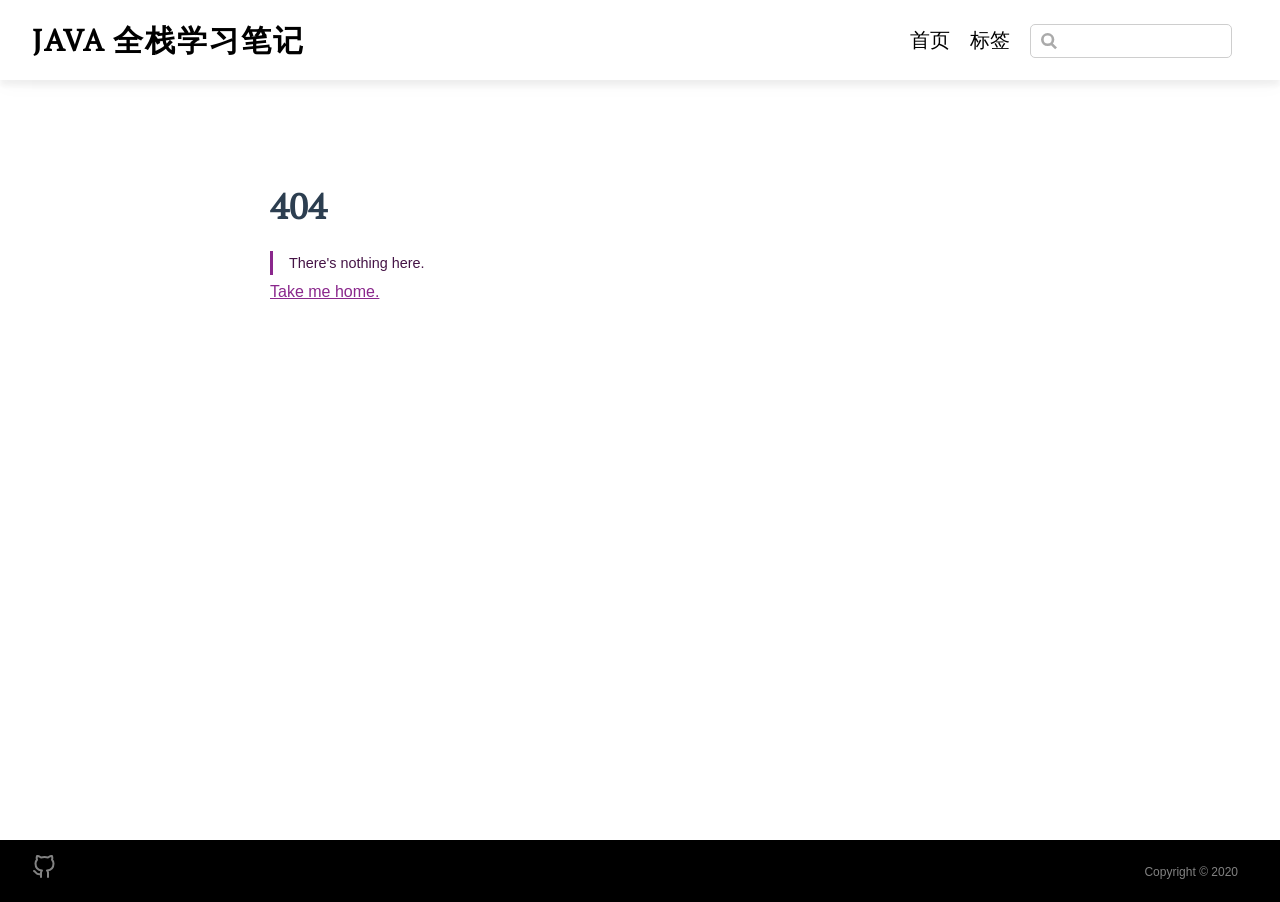
<file: 1970/01/01/概述/index.html>
<!DOCTYPE html>
<html lang="en-US">
  <head>
    <meta charset="utf-8">
    <meta name="viewport" content="width=device-width,initial-scale=1">
    <title>Java IO类概述表 | Java 全栈学习笔记</title>
    <meta name="generator" content="VuePress 1.5.0">
    <script>
      var _hmt = _hmt || [];
      (function() {
        var hm = document.createElement("script");
        hm.src = "https://hm.baidu.com/hm.js?808756ba819214d79ec14961439844d5";
        var s = document.getElementsByTagName("script")[0]; 
        s.parentNode.insertBefore(hm, s);
      })();
    </script>
    <meta name="description" content="
|                  |          Byte Based Input           |              Output               |      Character Based Input      |          Output           |
| :--------------: | :---------------- ...">
    <link rel="preload" href="/assets/css/0.styles.4fd480c7.css" as="style"><link rel="preload" href="/assets/js/app.4068db9f.js" as="script"><link rel="preload" href="/assets/js/6.8d4a2dea.js" as="script"><link rel="preload" href="/assets/js/3.220e0319.js" as="script"><link rel="preload" href="/assets/js/13.f0976017.js" as="script"><link rel="prefetch" href="/assets/js/10.12d6cec2.js"><link rel="prefetch" href="/assets/js/11.8a47cc39.js"><link rel="prefetch" href="/assets/js/12.5fd80d6b.js"><link rel="prefetch" href="/assets/js/14.cf83e3df.js"><link rel="prefetch" href="/assets/js/15.0c5861dd.js"><link rel="prefetch" href="/assets/js/16.4dfd0369.js"><link rel="prefetch" href="/assets/js/4.35a49676.js"><link rel="prefetch" href="/assets/js/5.c4416e4d.js"><link rel="prefetch" href="/assets/js/7.7d1d16e0.js"><link rel="prefetch" href="/assets/js/8.12174574.js"><link rel="prefetch" href="/assets/js/9.d793cc58.js"><link rel="prefetch" href="/assets/js/vuejs-paginate.72d27265.js">
    <link rel="stylesheet" href="/assets/css/0.styles.4fd480c7.css">
  </head>
  <body>
    <div id="app" data-server-rendered="true"><div id="vuepress-theme-blog__global-layout"><section id="header-wrapper"><header id="header"><div class="header-wrapper"><div class="title"><a href="/" class="nav-link home-link">Java 全栈学习笔记 </a></div> <div class="header-right-wrap"><ul class="nav"><li class="nav-item"><a href="/" class="nav-link">首页</a></li><li class="nav-item"><a href="/tag/" class="nav-link">标签</a></li></ul> <div class="search-box"><input aria-label="Search" autocomplete="off" spellcheck="false" value=""> <!----></div> <!----></div></div></header></section> <div id="mobile-header"><div class="mobile-header-bar"><div class="mobile-header-title"><a href="/" class="nav-link mobile-home-link">Java 全栈学习笔记 </a> <svg xmlns="http://www.w3.org/2000/svg" width="24" height="24" viewBox="0 0 24 24" fill="none" stroke="currentColor" stroke-width="2" stroke-linecap="round" stroke-linejoin="round" class="feather feather-menu"><line x1="3" y1="12" x2="21" y2="12"></line><line x1="3" y1="6" x2="21" y2="6"></line><line x1="3" y1="18" x2="21" y2="18"></line></svg></div> <div class="mobile-menu-wrapper"><hr class="menu-divider"> <ul class="mobile-nav"><li class="mobile-nav-item"><a href="/" class="nav-link">首页</a></li><li class="mobile-nav-item"><a href="/tag/" class="nav-link">标签</a></li> <li class="mobile-nav-item"><!----></li></ul></div></div></div> <div class="content-wrapper"><div id="vuepress-theme-blog__post-layout"><article itemscope="itemscope" itemtype="https://schema.org/BlogPosting" class="vuepress-blog-theme-content"><header><h1 itemprop="name headline" class="post-title">
        
      </h1> <div class="post-meta"><!----> <!----> <!----></div></header> <div itemprop="articleBody" class="content__default"><h1 id="java-io类概述表"><a href="#java-io类概述表" class="header-anchor">#</a> Java IO类概述表</h1> <table><thead><tr><th style="text-align:center;"></th> <th style="text-align:center;">Byte Based Input</th> <th style="text-align:center;">Output</th> <th style="text-align:center;">Character Based Input</th> <th style="text-align:center;">Output</th></tr></thead> <tbody><tr><td style="text-align:center;">Basic</td> <td style="text-align:center;">InputStream</td> <td style="text-align:center;">OutputStream</td> <td style="text-align:center;">Reader InputStreamReader</td> <td style="text-align:center;">Writer OutputStreamWriter</td></tr> <tr><td style="text-align:center;">Arrays</td> <td style="text-align:center;">ByteArrayInputStream</td> <td style="text-align:center;">ByteArrayOutputStream</td> <td style="text-align:center;">CharArrayReader</td> <td style="text-align:center;">CharArrayWriter</td></tr> <tr><td style="text-align:center;">Files</td> <td style="text-align:center;">FileInputStream RandomAccessFile</td> <td style="text-align:center;">FileOutputStream RandomAccessFile</td> <td style="text-align:center;">FileReader</td> <td style="text-align:center;">FileWriter</td></tr> <tr><td style="text-align:center;">Pipes</td> <td style="text-align:center;">PipedInputStream</td> <td style="text-align:center;">PipedOutputStream</td> <td style="text-align:center;">PipedReader</td> <td style="text-align:center;">PipedWriter</td></tr> <tr><td style="text-align:center;">Buffering</td> <td style="text-align:center;">BufferedInputStream</td> <td style="text-align:center;">BufferedOutputStream</td> <td style="text-align:center;">BufferedReader</td> <td style="text-align:center;">BufferedWriter</td></tr> <tr><td style="text-align:center;">Filtering</td> <td style="text-align:center;">FilterInputStream</td> <td style="text-align:center;">FilterOutputStream</td> <td style="text-align:center;">FilterReader</td> <td style="text-align:center;">FilterWriter</td></tr> <tr><td style="text-align:center;">Parsing</td> <td style="text-align:center;">PushbackInputStream StreamTokenizer</td> <td style="text-align:center;"></td> <td style="text-align:center;">PushbackReader LineNumberReader</td> <td style="text-align:center;"></td></tr> <tr><td style="text-align:center;">Strings</td> <td style="text-align:center;"></td> <td style="text-align:center;"></td> <td style="text-align:center;">StringReader</td> <td style="text-align:center;">StringWriter</td></tr> <tr><td style="text-align:center;">Data</td> <td style="text-align:center;">DataInputStream</td> <td style="text-align:center;">DataOutputStream</td> <td style="text-align:center;"></td> <td style="text-align:center;"></td></tr> <tr><td style="text-align:center;">Data - Formatted</td> <td style="text-align:center;"></td> <td style="text-align:center;">PrintStream</td> <td style="text-align:center;"></td> <td style="text-align:center;">PrintWriter</td></tr> <tr><td style="text-align:center;">Objects</td> <td style="text-align:center;">ObjectInputStream</td> <td style="text-align:center;">ObjectOutputStream</td> <td style="text-align:center;"></td> <td style="text-align:center;"></td></tr> <tr><td style="text-align:center;">Utilities</td> <td style="text-align:center;">SequenceInputStream</td> <td style="text-align:center;"></td> <td style="text-align:center;"></td> <td style="text-align:center;"></td></tr></tbody></table></div> <footer><!----> <hr> <!----></footer></article> <!----></div></div> <footer class="footer" data-v-fdbf4940><div class="footer-left-wrap" data-v-fdbf4940><ul class="contact" data-v-fdbf4940><li class="contact-item" data-v-fdbf4940><a href="https://github.com/han-chao/java-full-stack-study-notes" target="_blank" rel="noopener noreferrer" class="nav-link external" data-v-fdbf4940><svg xmlns="http://www.w3.org/2000/svg" width="24" height="24" viewBox="0 0 24 24" fill="none" stroke="currentColor" stroke-width="2" stroke-linecap="round" stroke-linejoin="round" class="feather feather-github" data-v-fdbf4940><path d="M9 19c-5 1.5-5-2.5-7-3m14 6v-3.87a3.37 3.37 0 0 0-.94-2.61c3.14-.35 6.44-1.54 6.44-7A5.44 5.44 0 0 0 20 4.77 5.07 5.07 0 0 0 19.91 1S18.73.65 16 2.48a13.38 13.38 0 0 0-7 0C6.27.65 5.09 1 5.09 1A5.07 5.07 0 0 0 5 4.77a5.44 5.44 0 0 0-1.5 3.78c0 5.42 3.3 6.61 6.44 7A3.37 3.37 0 0 0 9 18.13V22" data-v-fdbf4940></path></svg>
          
        </a></li></ul></div> <div class="footer-right-wrap" data-v-fdbf4940><ul class="copyright" data-v-fdbf4940><li class="copyright-item" data-v-fdbf4940><a href="/1970/01/01/%E6%A6%82%E8%BF%B0/ .html" class="nav-link" data-v-fdbf4940>Copyright © 2020</a></li></ul></div></footer></div><div class="global-ui"></div></div>
    <script src="/assets/js/app.4068db9f.js" defer></script><script src="/assets/js/6.8d4a2dea.js" defer></script><script src="/assets/js/3.220e0319.js" defer></script><script src="/assets/js/13.f0976017.js" defer></script>
  </body>
</html>
</file>
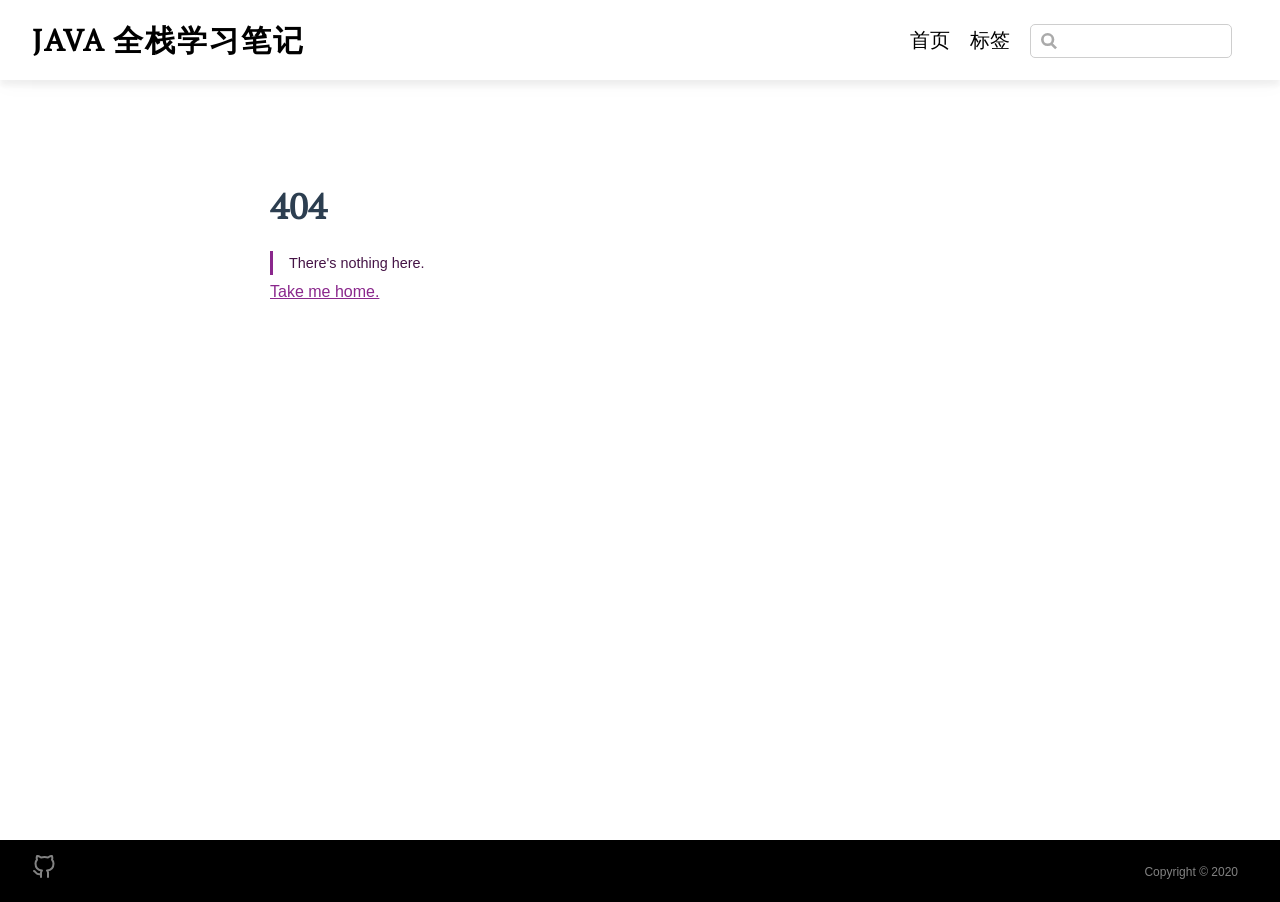
<file: 1970/01/01/阻塞队列blockingqueue/index.html>
<!DOCTYPE html>
<html lang="en-US">
  <head>
    <meta charset="utf-8">
    <meta name="viewport" content="width=device-width,initial-scale=1">
    <title>Java 全栈学习笔记</title>
    <meta name="generator" content="VuePress 1.5.0">
    <script>
      var _hmt = _hmt || [];
      (function() {
        var hm = document.createElement("script");
        hm.src = "https://hm.baidu.com/hm.js?808756ba819214d79ec14961439844d5";
        var s = document.getElementsByTagName("script")[0]; 
        s.parentNode.insertBefore(hm, s);
      })();
    </script>
    <meta name="description" content="记录日常技术学习笔记">
    <link rel="preload" href="/assets/css/0.styles.4fd480c7.css" as="style"><link rel="preload" href="/assets/js/app.4068db9f.js" as="script"><link rel="preload" href="/assets/js/6.8d4a2dea.js" as="script"><link rel="preload" href="/assets/js/3.220e0319.js" as="script"><link rel="preload" href="/assets/js/16.4dfd0369.js" as="script"><link rel="prefetch" href="/assets/js/10.12d6cec2.js"><link rel="prefetch" href="/assets/js/11.8a47cc39.js"><link rel="prefetch" href="/assets/js/12.5fd80d6b.js"><link rel="prefetch" href="/assets/js/13.f0976017.js"><link rel="prefetch" href="/assets/js/14.cf83e3df.js"><link rel="prefetch" href="/assets/js/15.0c5861dd.js"><link rel="prefetch" href="/assets/js/4.35a49676.js"><link rel="prefetch" href="/assets/js/5.c4416e4d.js"><link rel="prefetch" href="/assets/js/7.7d1d16e0.js"><link rel="prefetch" href="/assets/js/8.12174574.js"><link rel="prefetch" href="/assets/js/9.d793cc58.js"><link rel="prefetch" href="/assets/js/vuejs-paginate.72d27265.js">
    <link rel="stylesheet" href="/assets/css/0.styles.4fd480c7.css">
  </head>
  <body>
    <div id="app" data-server-rendered="true"><div id="vuepress-theme-blog__global-layout"><section id="header-wrapper"><header id="header"><div class="header-wrapper"><div class="title"><a href="/" class="nav-link home-link">Java 全栈学习笔记 </a></div> <div class="header-right-wrap"><ul class="nav"><li class="nav-item"><a href="/" class="nav-link">首页</a></li><li class="nav-item"><a href="/tag/" class="nav-link">标签</a></li></ul> <div class="search-box"><input aria-label="Search" autocomplete="off" spellcheck="false" value=""> <!----></div> <!----></div></div></header></section> <div id="mobile-header"><div class="mobile-header-bar"><div class="mobile-header-title"><a href="/" class="nav-link mobile-home-link">Java 全栈学习笔记 </a> <svg xmlns="http://www.w3.org/2000/svg" width="24" height="24" viewBox="0 0 24 24" fill="none" stroke="currentColor" stroke-width="2" stroke-linecap="round" stroke-linejoin="round" class="feather feather-menu"><line x1="3" y1="12" x2="21" y2="12"></line><line x1="3" y1="6" x2="21" y2="6"></line><line x1="3" y1="18" x2="21" y2="18"></line></svg></div> <div class="mobile-menu-wrapper"><hr class="menu-divider"> <ul class="mobile-nav"><li class="mobile-nav-item"><a href="/" class="nav-link">首页</a></li><li class="mobile-nav-item"><a href="/tag/" class="nav-link">标签</a></li> <li class="mobile-nav-item"><!----></li></ul></div></div></div> <div class="content-wrapper"><div id="vuepress-theme-blog__post-layout"><article itemscope="itemscope" itemtype="https://schema.org/BlogPosting" class="vuepress-blog-theme-content"><header><h1 itemprop="name headline" class="post-title">
        
      </h1> <div class="post-meta"><!----> <!----> <!----></div></header> <div itemprop="articleBody" class="content__default"></div> <footer><!----> <hr> <!----></footer></article> <!----></div></div> <footer class="footer" data-v-fdbf4940><div class="footer-left-wrap" data-v-fdbf4940><ul class="contact" data-v-fdbf4940><li class="contact-item" data-v-fdbf4940><a href="https://github.com/han-chao/java-full-stack-study-notes" target="_blank" rel="noopener noreferrer" class="nav-link external" data-v-fdbf4940><svg xmlns="http://www.w3.org/2000/svg" width="24" height="24" viewBox="0 0 24 24" fill="none" stroke="currentColor" stroke-width="2" stroke-linecap="round" stroke-linejoin="round" class="feather feather-github" data-v-fdbf4940><path d="M9 19c-5 1.5-5-2.5-7-3m14 6v-3.87a3.37 3.37 0 0 0-.94-2.61c3.14-.35 6.44-1.54 6.44-7A5.44 5.44 0 0 0 20 4.77 5.07 5.07 0 0 0 19.91 1S18.73.65 16 2.48a13.38 13.38 0 0 0-7 0C6.27.65 5.09 1 5.09 1A5.07 5.07 0 0 0 5 4.77a5.44 5.44 0 0 0-1.5 3.78c0 5.42 3.3 6.61 6.44 7A3.37 3.37 0 0 0 9 18.13V22" data-v-fdbf4940></path></svg>
          
        </a></li></ul></div> <div class="footer-right-wrap" data-v-fdbf4940><ul class="copyright" data-v-fdbf4940><li class="copyright-item" data-v-fdbf4940><a href="/1970/01/01/%E9%98%BB%E5%A1%9E%E9%98%9F%E5%88%97blockingqueue/ .html" class="nav-link" data-v-fdbf4940>Copyright © 2020</a></li></ul></div></footer></div><div class="global-ui"></div></div>
    <script src="/assets/js/app.4068db9f.js" defer></script><script src="/assets/js/6.8d4a2dea.js" defer></script><script src="/assets/js/3.220e0319.js" defer></script><script src="/assets/js/16.4dfd0369.js" defer></script>
  </body>
</html>
</file>
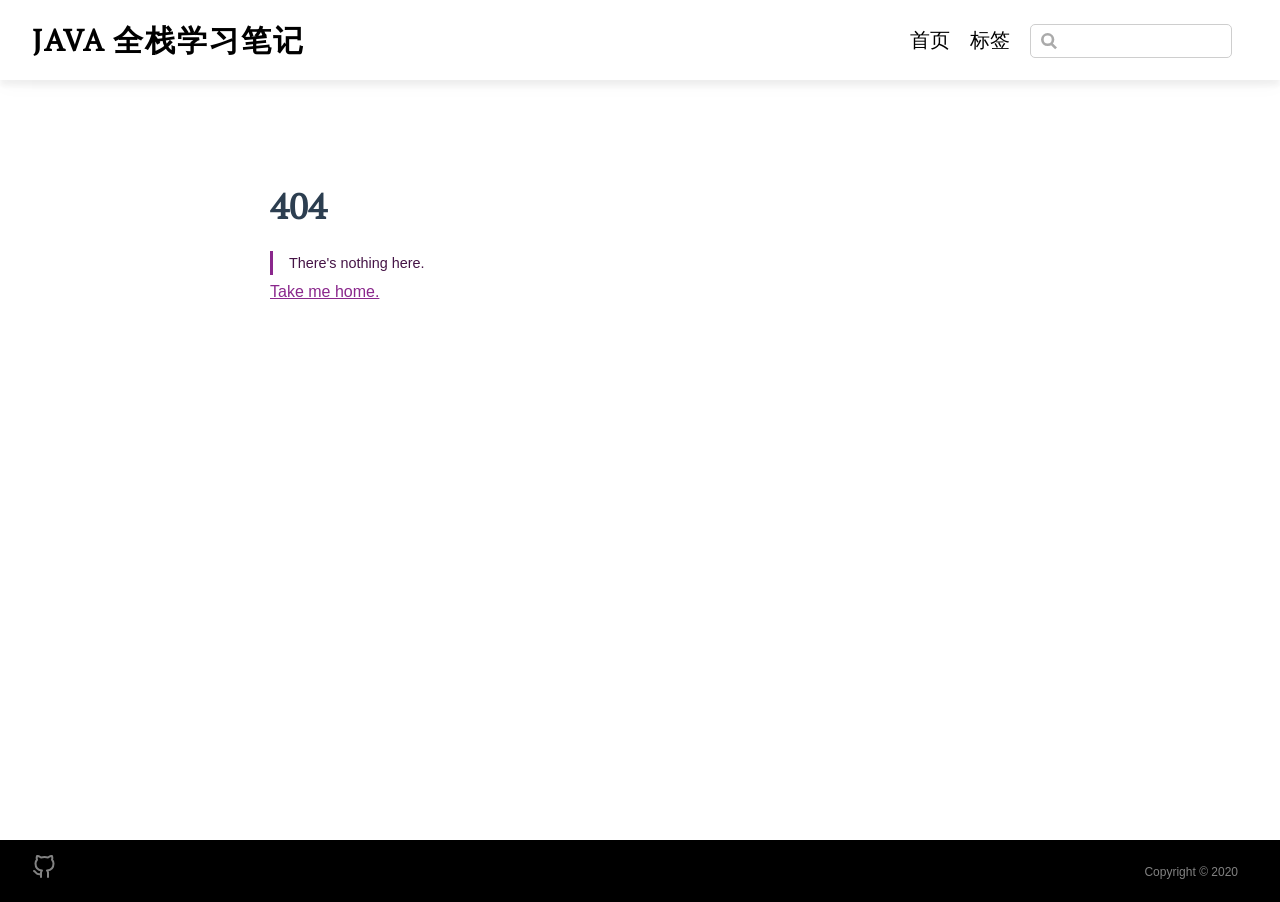
<file: 2019/08/08/示例/index.html>
<!DOCTYPE html>
<html lang="en-US">
  <head>
    <meta charset="utf-8">
    <meta name="viewport" content="width=device-width,initial-scale=1">
    <title>烤鸭的做法 | Java 全栈学习笔记</title>
    <meta name="generator" content="VuePress 1.5.0">
    <script>
      var _hmt = _hmt || [];
      (function() {
        var hm = document.createElement("script");
        hm.src = "https://hm.baidu.com/hm.js?808756ba819214d79ec14961439844d5";
        var s = document.getElementsByTagName("script")[0]; 
        s.parentNode.insertBefore(hm, s);
      })();
    </script>
    <meta name="description" content=" ...">
    <link rel="preload" href="/assets/css/0.styles.4fd480c7.css" as="style"><link rel="preload" href="/assets/js/app.4068db9f.js" as="script"><link rel="preload" href="/assets/js/6.8d4a2dea.js" as="script"><link rel="preload" href="/assets/js/3.220e0319.js" as="script"><link rel="preload" href="/assets/js/12.5fd80d6b.js" as="script"><link rel="prefetch" href="/assets/js/10.12d6cec2.js"><link rel="prefetch" href="/assets/js/11.8a47cc39.js"><link rel="prefetch" href="/assets/js/13.f0976017.js"><link rel="prefetch" href="/assets/js/14.cf83e3df.js"><link rel="prefetch" href="/assets/js/15.0c5861dd.js"><link rel="prefetch" href="/assets/js/16.4dfd0369.js"><link rel="prefetch" href="/assets/js/4.35a49676.js"><link rel="prefetch" href="/assets/js/5.c4416e4d.js"><link rel="prefetch" href="/assets/js/7.7d1d16e0.js"><link rel="prefetch" href="/assets/js/8.12174574.js"><link rel="prefetch" href="/assets/js/9.d793cc58.js"><link rel="prefetch" href="/assets/js/vuejs-paginate.72d27265.js">
    <link rel="stylesheet" href="/assets/css/0.styles.4fd480c7.css">
  </head>
  <body>
    <div id="app" data-server-rendered="true"><div id="vuepress-theme-blog__global-layout"><section id="header-wrapper"><header id="header"><div class="header-wrapper"><div class="title"><a href="/" class="nav-link home-link">Java 全栈学习笔记 </a></div> <div class="header-right-wrap"><ul class="nav"><li class="nav-item"><a href="/" class="nav-link">首页</a></li><li class="nav-item"><a href="/tag/" class="nav-link">标签</a></li></ul> <div class="search-box"><input aria-label="Search" autocomplete="off" spellcheck="false" value=""> <!----></div> <!----></div></div></header></section> <div id="mobile-header"><div class="mobile-header-bar"><div class="mobile-header-title"><a href="/" class="nav-link mobile-home-link">Java 全栈学习笔记 </a> <svg xmlns="http://www.w3.org/2000/svg" width="24" height="24" viewBox="0 0 24 24" fill="none" stroke="currentColor" stroke-width="2" stroke-linecap="round" stroke-linejoin="round" class="feather feather-menu"><line x1="3" y1="12" x2="21" y2="12"></line><line x1="3" y1="6" x2="21" y2="6"></line><line x1="3" y1="18" x2="21" y2="18"></line></svg></div> <div class="mobile-menu-wrapper"><hr class="menu-divider"> <ul class="mobile-nav"><li class="mobile-nav-item"><a href="/" class="nav-link">首页</a></li><li class="mobile-nav-item"><a href="/tag/" class="nav-link">标签</a></li> <li class="mobile-nav-item"><!----></li></ul></div></div></div> <div class="content-wrapper"><div id="vuepress-theme-blog__post-layout"><article itemscope="itemscope" itemtype="https://schema.org/BlogPosting" class="vuepress-blog-theme-content"><header><h1 itemprop="name headline" class="post-title">
        烤鸭的做法
      </h1> <div class="post-meta"><!----> <div class="post-meta-date"><svg xmlns="http://www.w3.org/2000/svg" width="24" height="24" viewBox="0 0 24 24" fill="none" stroke="currentColor" stroke-width="2" stroke-linecap="round" stroke-linejoin="round" class="feather feather-clock"><circle cx="12" cy="12" r="10"></circle><polyline points="12 6 12 12 16 14"></polyline></svg> <time pubdate itemprop="datePublished" datetime="2019-08-08T00:00:00.000Z">
      Thu Aug 08 2019
    </time></div> <ul itemprop="keywords" class="post-meta-tags"><li class="post-tag" data-v-d832e844><a href="/tag/烤" data-v-d832e844> 烤 </a></li><li class="post-tag" data-v-d832e844><a href="/tag/鸭子" data-v-d832e844> 鸭子 </a></li></ul></div></header> <div itemprop="articleBody" class="content__default"><h1 id="示例"><a href="#示例" class="header-anchor">#</a> 示例</h1></div> <footer><!----> <hr> <!----></footer></article> <!----></div></div> <footer class="footer" data-v-fdbf4940><div class="footer-left-wrap" data-v-fdbf4940><ul class="contact" data-v-fdbf4940><li class="contact-item" data-v-fdbf4940><a href="https://github.com/han-chao/java-full-stack-study-notes" target="_blank" rel="noopener noreferrer" class="nav-link external" data-v-fdbf4940><svg xmlns="http://www.w3.org/2000/svg" width="24" height="24" viewBox="0 0 24 24" fill="none" stroke="currentColor" stroke-width="2" stroke-linecap="round" stroke-linejoin="round" class="feather feather-github" data-v-fdbf4940><path d="M9 19c-5 1.5-5-2.5-7-3m14 6v-3.87a3.37 3.37 0 0 0-.94-2.61c3.14-.35 6.44-1.54 6.44-7A5.44 5.44 0 0 0 20 4.77 5.07 5.07 0 0 0 19.91 1S18.73.65 16 2.48a13.38 13.38 0 0 0-7 0C6.27.65 5.09 1 5.09 1A5.07 5.07 0 0 0 5 4.77a5.44 5.44 0 0 0-1.5 3.78c0 5.42 3.3 6.61 6.44 7A3.37 3.37 0 0 0 9 18.13V22" data-v-fdbf4940></path></svg>
          
        </a></li></ul></div> <div class="footer-right-wrap" data-v-fdbf4940><ul class="copyright" data-v-fdbf4940><li class="copyright-item" data-v-fdbf4940><a href="/2019/08/08/%E7%A4%BA%E4%BE%8B/ .html" class="nav-link" data-v-fdbf4940>Copyright © 2020</a></li></ul></div></footer></div><div class="global-ui"></div></div>
    <script src="/assets/js/app.4068db9f.js" defer></script><script src="/assets/js/6.8d4a2dea.js" defer></script><script src="/assets/js/3.220e0319.js" defer></script><script src="/assets/js/12.5fd80d6b.js" defer></script>
  </body>
</html>
</file>
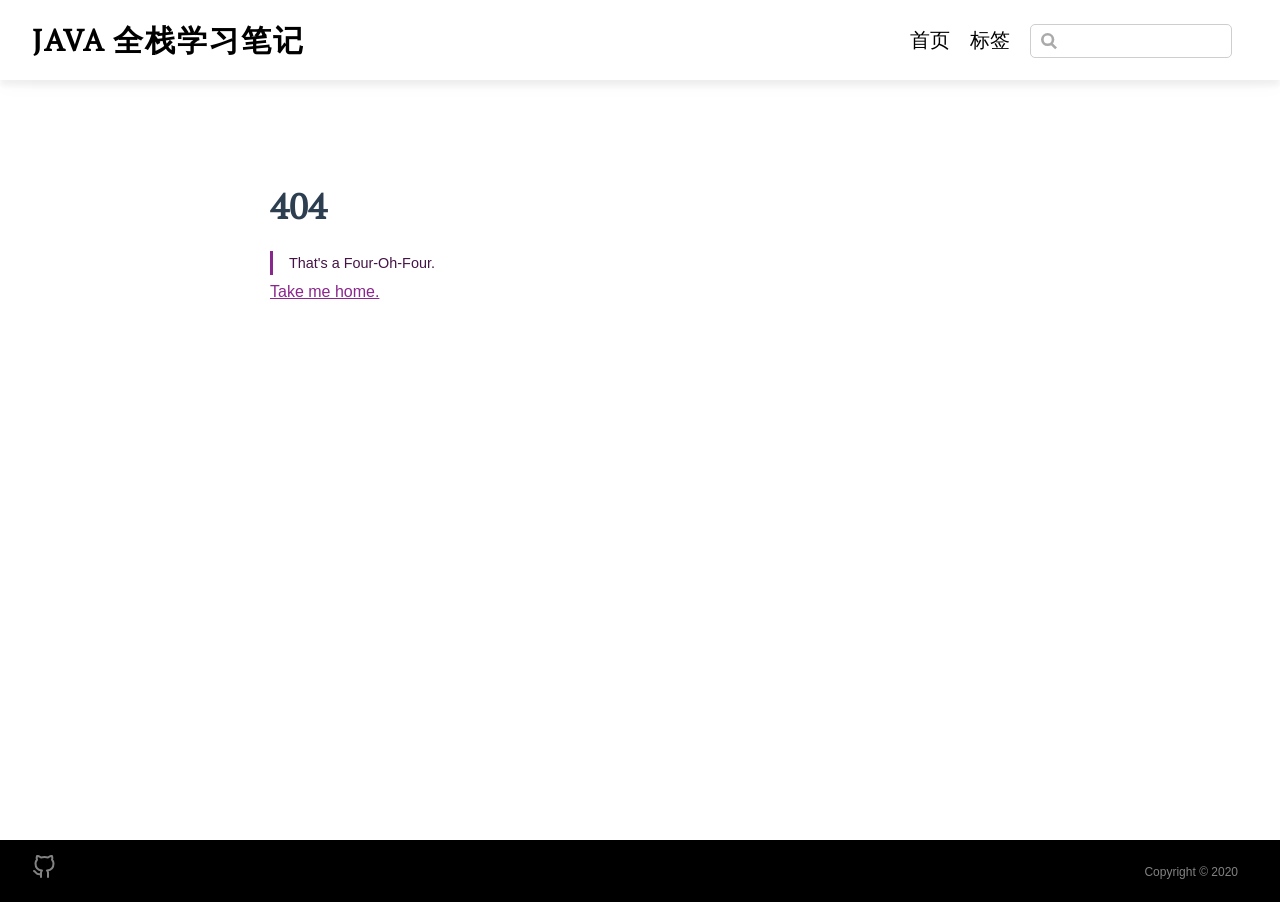
<file: 2020/06/16/线程池/index.html>
<!DOCTYPE html>
<html lang="en-US">
  <head>
    <meta charset="utf-8">
    <meta name="viewport" content="width=device-width,initial-scale=1">
    <title>Java并发工具包 | Java 全栈学习笔记</title>
    <meta name="generator" content="VuePress 1.5.0">
    <script>
      var _hmt = _hmt || [];
      (function() {
        var hm = document.createElement("script");
        hm.src = "https://hm.baidu.com/hm.js?808756ba819214d79ec14961439844d5";
        var s = document.getElementsByTagName("script")[0]; 
        s.parentNode.insertBefore(hm, s);
      })();
    </script>
    <meta name="description" content=" ...">
    <link rel="preload" href="/assets/css/0.styles.4fd480c7.css" as="style"><link rel="preload" href="/assets/js/app.4068db9f.js" as="script"><link rel="preload" href="/assets/js/6.8d4a2dea.js" as="script"><link rel="preload" href="/assets/js/3.220e0319.js" as="script"><link rel="preload" href="/assets/js/15.0c5861dd.js" as="script"><link rel="prefetch" href="/assets/js/10.12d6cec2.js"><link rel="prefetch" href="/assets/js/11.8a47cc39.js"><link rel="prefetch" href="/assets/js/12.5fd80d6b.js"><link rel="prefetch" href="/assets/js/13.f0976017.js"><link rel="prefetch" href="/assets/js/14.cf83e3df.js"><link rel="prefetch" href="/assets/js/16.4dfd0369.js"><link rel="prefetch" href="/assets/js/4.35a49676.js"><link rel="prefetch" href="/assets/js/5.c4416e4d.js"><link rel="prefetch" href="/assets/js/7.7d1d16e0.js"><link rel="prefetch" href="/assets/js/8.12174574.js"><link rel="prefetch" href="/assets/js/9.d793cc58.js"><link rel="prefetch" href="/assets/js/vuejs-paginate.72d27265.js">
    <link rel="stylesheet" href="/assets/css/0.styles.4fd480c7.css">
  </head>
  <body>
    <div id="app" data-server-rendered="true"><div id="vuepress-theme-blog__global-layout"><section id="header-wrapper"><header id="header"><div class="header-wrapper"><div class="title"><a href="/" class="nav-link home-link">Java 全栈学习笔记 </a></div> <div class="header-right-wrap"><ul class="nav"><li class="nav-item"><a href="/" class="nav-link">首页</a></li><li class="nav-item"><a href="/tag/" class="nav-link">标签</a></li></ul> <div class="search-box"><input aria-label="Search" autocomplete="off" spellcheck="false" value=""> <!----></div> <!----></div></div></header></section> <div id="mobile-header"><div class="mobile-header-bar"><div class="mobile-header-title"><a href="/" class="nav-link mobile-home-link">Java 全栈学习笔记 </a> <svg xmlns="http://www.w3.org/2000/svg" width="24" height="24" viewBox="0 0 24 24" fill="none" stroke="currentColor" stroke-width="2" stroke-linecap="round" stroke-linejoin="round" class="feather feather-menu"><line x1="3" y1="12" x2="21" y2="12"></line><line x1="3" y1="6" x2="21" y2="6"></line><line x1="3" y1="18" x2="21" y2="18"></line></svg></div> <div class="mobile-menu-wrapper"><hr class="menu-divider"> <ul class="mobile-nav"><li class="mobile-nav-item"><a href="/" class="nav-link">首页</a></li><li class="mobile-nav-item"><a href="/tag/" class="nav-link">标签</a></li> <li class="mobile-nav-item"><!----></li></ul></div></div></div> <div class="content-wrapper"><div id="vuepress-theme-blog__post-layout"><article itemscope="itemscope" itemtype="https://schema.org/BlogPosting" class="vuepress-blog-theme-content"><header><h1 itemprop="name headline" class="post-title">
        Java并发工具包
      </h1> <div class="post-meta"><!----> <div class="post-meta-date"><svg xmlns="http://www.w3.org/2000/svg" width="24" height="24" viewBox="0 0 24 24" fill="none" stroke="currentColor" stroke-width="2" stroke-linecap="round" stroke-linejoin="round" class="feather feather-clock"><circle cx="12" cy="12" r="10"></circle><polyline points="12 6 12 12 16 14"></polyline></svg> <time pubdate itemprop="datePublished" datetime="2020-06-16T00:00:00.000Z">
      Tue Jun 16 2020
    </time></div> <ul itemprop="keywords" class="post-meta-tags"><li class="post-tag" data-v-d832e844><a href="/tag/Java" data-v-d832e844> Java </a></li><li class="post-tag" data-v-d832e844><a href="/tag/并发工具包" data-v-d832e844> 并发工具包 </a></li></ul></div></header> <div itemprop="articleBody" class="content__default"><h1 id="java-util-concurrent并发包"><a href="#java-util-concurrent并发包" class="header-anchor">#</a> java.util.concurrent并发包</h1></div> <footer><!----> <hr> <!----></footer></article> <!----></div></div> <footer class="footer" data-v-fdbf4940><div class="footer-left-wrap" data-v-fdbf4940><ul class="contact" data-v-fdbf4940><li class="contact-item" data-v-fdbf4940><a href="https://github.com/han-chao/java-full-stack-study-notes" target="_blank" rel="noopener noreferrer" class="nav-link external" data-v-fdbf4940><svg xmlns="http://www.w3.org/2000/svg" width="24" height="24" viewBox="0 0 24 24" fill="none" stroke="currentColor" stroke-width="2" stroke-linecap="round" stroke-linejoin="round" class="feather feather-github" data-v-fdbf4940><path d="M9 19c-5 1.5-5-2.5-7-3m14 6v-3.87a3.37 3.37 0 0 0-.94-2.61c3.14-.35 6.44-1.54 6.44-7A5.44 5.44 0 0 0 20 4.77 5.07 5.07 0 0 0 19.91 1S18.73.65 16 2.48a13.38 13.38 0 0 0-7 0C6.27.65 5.09 1 5.09 1A5.07 5.07 0 0 0 5 4.77a5.44 5.44 0 0 0-1.5 3.78c0 5.42 3.3 6.61 6.44 7A3.37 3.37 0 0 0 9 18.13V22" data-v-fdbf4940></path></svg>
          
        </a></li></ul></div> <div class="footer-right-wrap" data-v-fdbf4940><ul class="copyright" data-v-fdbf4940><li class="copyright-item" data-v-fdbf4940><a href="/2020/06/16/%E7%BA%BF%E7%A8%8B%E6%B1%A0/ .html" class="nav-link" data-v-fdbf4940>Copyright © 2020</a></li></ul></div></footer></div><div class="global-ui"></div></div>
    <script src="/assets/js/app.4068db9f.js" defer></script><script src="/assets/js/6.8d4a2dea.js" defer></script><script src="/assets/js/3.220e0319.js" defer></script><script src="/assets/js/15.0c5861dd.js" defer></script>
  </body>
</html>
</file>
<file: assets/css/0.styles.4fd480c7.css>
.medium-zoom-overlay{z-index:100}.medium-zoom-overlay~img{z-index:101}.search-box{display:inline-block;position:relative;margin-right:1rem}.search-box input{cursor:text;width:10rem;height:2rem;color:#4e6e8e;display:inline-block;border:1px solid rgba(0,0,0,.05);border-radius:2rem;font-size:.9rem;line-height:2rem;padding:0 .5rem 0 2rem;outline:none;transition:all .2s ease;background:#fff url(/assets/img/search.83621669.svg) .6rem .5rem no-repeat;background-size:1rem}.search-box input:focus{cursor:auto;border-color:#8a278c}.search-box .suggestions{background:#fff;width:20rem;position:absolute;top:1.5rem;border:1px solid rgba(0,0,0,.05);border-radius:6px;padding:.4rem;list-style-type:none}.search-box .suggestions.align-right{right:0}.search-box .suggestion{line-height:1.4;padding:.4rem .6rem;border-radius:4px;cursor:pointer}.search-box .suggestion a{white-space:normal;color:#5d82a6}.search-box .suggestion a .page-title{font-weight:600}.search-box .suggestion a .header{font-size:.9em;margin-left:.25em}.search-box .suggestion.focused{background-color:#f3f4f5}.search-box .suggestion.focused a{color:#8a278c}@media (max-width:959px){.search-box input{cursor:pointer;width:0;border-color:transparent;position:relative}.search-box input:focus{cursor:text;left:0;width:10rem}}@media (-ms-high-contrast:none){.search-box input{height:2rem}}@media (max-width:959px) and (min-width:719px){.search-box .suggestions{left:0}}@media (max-width:719px){.search-box{margin-right:0}.search-box input{left:1rem}.search-box .suggestions{right:0}}@media (max-width:419px){.search-box .suggestions{width:calc(100vw - 4rem)}.search-box input:focus{width:8rem}}.feed{display:flex;align-items:center;color:inherit}.feed:hover{color:#8a278c}#header{z-index:12;position:fixed;top:0;width:100vw;height:80px;box-sizing:border-box;background-color:#fff;padding:20px 32px;margin:auto;box-shadow:0 5px 20px rgba(0,0,0,.03),0 6px 6px rgba(0,0,0,.05);transition:all 1s cubic-bezier(.25,.8,.25,1)}#header ol,#header ul{list-style:none;margin:0;padding:0}#header:hover{box-shadow:0 5px 20px rgba(0,0,0,.08),0 6px 6px rgba(0,0,0,.1)}.header-wrapper{display:flex;line-height:40px;height:40px}.header-wrapper .title{font-size:30px;margin:0;letter-spacing:2px;display:block;text-transform:uppercase}.header-wrapper .title a{color:#000;font-weight:700;font-family:PT Serif,Serif;text-decoration:none}.header-wrapper .header-right-wrap{flex:1;display:flex;justify-content:flex-end;align-items:center}.header-wrapper .header-right-wrap .nav{flex:0 0 auto;display:flex;margin:0}.header-wrapper .header-right-wrap .nav .nav-item{margin-left:20px}.header-wrapper .header-right-wrap .nav .nav-item a{font-family:PT Serif,Serif;font-size:20px;text-decoration:none;transition:color .3s}.header-wrapper .header-right-wrap .search-box{font-family:PT Serif,Serif;margin-left:20px}.header-wrapper .header-right-wrap .search-box input{border-radius:5px;transition:all .5s;border:1px solid #cecece}.header-wrapper .header-right-wrap .search-box input:hover{border:1px solid #8a278c;box-shadow:0 0 5px #8a278c}.header-wrapper .header-right-wrap .search-box .suggestions{border:1px solid #000;top:40px;right:0}.header-wrapper .header-right-wrap .search-box .suggestions a{color:#000;text-decoration:none}.header-wrapper .header-right-wrap .search-box .suggestions a.focused{color:#8a278c}@media (max-width:719px){#header{display:none}.header-wrapper{flex-direction:column}.header-wrapper .header-right-wrap{display:none}}.mobile-header-bar{font-family:PT Serif,Serif;z-index:12;position:fixed;top:0;width:100vw;box-sizing:border-box;background-color:#fff;margin:auto;box-shadow:0 5px 20px rgba(0,0,0,.03),0 6px 6px rgba(0,0,0,.05);transition:all 1s cubic-bezier(.25,.8,.25,1)}#mobile-header .mobile-header-title{display:flex;align-items:center;justify-content:space-between;padding:1.2em}#mobile-header .mobile-header-title .mobile-home-link{text-decoration:none;text-transform:uppercase;font-family:PT Serif,Serif;color:#222;font-weight:700}.mobile-nav-item{padding:10px 0;list-style:none}.mobile-nav-item a{text-decoration:none}.menu-divider{margin:0}.mobile-menu-wrapper{max-height:0;overflow:hidden;transition:.3s ease;background-color:#fff}.mobile-menu-wrapper.open{max-height:450px;transition:.3s ease}@media (min-width:719px){#mobile-header{display:none}}ol[data-v-fdbf4940],ul[data-v-fdbf4940]{list-style:none;margin:0;padding:0}.footer[data-v-fdbf4940]{min-height:60px;box-sizing:border-box;background-color:#000;display:flex;padding:15px 32px}.footer .footer-left-wrap[data-v-fdbf4940]{line-height:30px;flex:1;display:flex}.footer .footer-left-wrap .contact[data-v-fdbf4940]{display:flex;flex-wrap:wrap;justify-content:center}.footer .footer-left-wrap .contact .contact-item[data-v-fdbf4940]{margin-right:10px}.footer .footer-left-wrap .contact .contact-item a[data-v-fdbf4940]{font-size:12px;color:#828282;text-decoration:none;transition:color .3s}.footer .footer-left-wrap .contact .contact-item a[data-v-fdbf4940]:hover{color:#fff}.footer .footer-right-wrap[data-v-fdbf4940]{flex:1;display:flex;align-items:center;justify-content:center}@media (min-width:959px){.footer .footer-right-wrap[data-v-fdbf4940]{justify-content:flex-end}}.footer .footer-right-wrap .copyright[data-v-fdbf4940]{display:flex;justify-content:flex-end}.footer .footer-right-wrap .copyright .copyright-item[data-v-fdbf4940]{flex:0 0 auto;padding:0 10px;position:relative;line-height:12px;border-right:1px solid #828282}.footer .footer-right-wrap .copyright .copyright-item[data-v-fdbf4940]:last-child{border-right:none}.footer .footer-right-wrap .copyright .copyright-item a[data-v-fdbf4940]{font-size:12px;color:#828282;text-decoration:none;transition:color .3s}.footer .footer-right-wrap .copyright .copyright-item a[data-v-fdbf4940]:hover{color:hsla(0,0%,100%,.9)}@media (max-width:719px){.footer[data-v-fdbf4940]{min-height:100px;flex-direction:column}.footer .footer-left-wrap[data-v-fdbf4940]{align-items:center;justify-content:center}.footer .footer-right-wrap .copyright[data-v-fdbf4940]{display:block}.footer .footer-right-wrap .copyright .copyright-item[data-v-fdbf4940]{line-height:1;border-right:none;text-align:center}}#vuepress-theme-blog__global-layout{word-wrap:break-word}.content-wrapper{padding:160px 15px 80px;min-height:calc(100vh - 300px);max-width:740px;margin:0 auto}@media (max-width:719px){.content-wrapper{padding:100px 15px 20px;min-height:calc(100vh - 180px)}}code[class*=language-],pre[class*=language-]{color:#f8f8f2;background:none;text-shadow:0 1px rgba(0,0,0,.3);font-family:Consolas,Monaco,Andale Mono,Ubuntu Mono,monospace;font-size:1em;text-align:left;white-space:pre;word-spacing:normal;word-break:normal;word-wrap:normal;line-height:1.5;-moz-tab-size:4;-o-tab-size:4;tab-size:4;-webkit-hyphens:none;-ms-hyphens:none;hyphens:none}pre[class*=language-]{padding:1em;margin:.5em 0;overflow:auto;border-radius:.3em}:not(pre)>code[class*=language-],pre[class*=language-]{background:#272822}:not(pre)>code[class*=language-]{padding:.1em;border-radius:.3em;white-space:normal}.token.cdata,.token.comment,.token.doctype,.token.prolog{color:#708090}.token.punctuation{color:#f8f8f2}.token.namespace{opacity:.7}.token.constant,.token.deleted,.token.property,.token.symbol,.token.tag{color:#f92672}.token.boolean,.token.number{color:#ae81ff}.token.attr-name,.token.builtin,.token.char,.token.inserted,.token.selector,.token.string{color:#a6e22e}.language-css .token.string,.style .token.string,.token.entity,.token.operator,.token.url,.token.variable{color:#f8f8f2}.token.atrule,.token.attr-value,.token.class-name,.token.function{color:#e6db74}.token.keyword{color:#66d9ef}.token.important,.token.regex{color:#fd971f}.token.bold,.token.important{font-weight:700}.token.italic{font-style:italic}.token.entity{cursor:help}@font-face{font-family:"PT Serif";font-style:normal;font-weight:400;font-display:swap;src:local("PT Serif"),local("PTSerif-Regular"),url(/assets/fonts/EJRVQgYoZZY2vCFuvAFbzr-_dSb_nco.9738e026.woff2) format("woff2");unicode-range:U+0460-052f,U+1c80-1c88,U+20b4,U+2de0-2dff,U+a640-a69f,U+fe2e-fe2f}@font-face{font-family:"PT Serif";font-style:normal;font-weight:400;font-display:swap;src:local("PT Serif"),local("PTSerif-Regular"),url([data-uri]) format("woff2");unicode-range:U+0400-045f,U+0490-0491,U+04b0-04b1,U+2116}@font-face{font-family:"PT Serif";font-style:normal;font-weight:400;font-display:swap;src:local("PT Serif"),local("PTSerif-Regular"),url([data-uri]) format("woff2");unicode-range:U+0100-024f,U+0259,U+1e??,U+2020,U+20a0-20ab,U+20ad-20cf,U+2113,U+2c60-2c7f,U+a720-a7ff}@font-face{font-family:"PT Serif";font-style:normal;font-weight:400;font-display:swap;src:local("PT Serif"),local("PTSerif-Regular"),url(/assets/fonts/EJRVQgYoZZY2vCFuvAFWzr-_dSb_.b450bfca.woff2) format("woff2");unicode-range:U+00??,U+0131,U+0152-0153,U+02bb-02bc,U+02c6,U+02da,U+02dc,U+2000-206f,U+2074,U+20ac,U+2122,U+2191,U+2193,U+2212,U+2215,U+feff,U+fffd}.content__default code{color:#476582;padding:.1rem .4rem;margin:.1rem;font-size:.85em;background-color:rgba(27,31,35,.05);border-radius:15px}.content__default code .token.deleted{color:#ec5975}.content__default code .token.inserted{color:#8a278c}.content__default pre,.content__default pre[class*=language-]{line-height:1.4;padding:1.25rem 1.5rem;margin:.85rem 0;background-color:#000;border-radius:6px;overflow:auto}.content__default pre[class*=language-] code,.content__default pre code{color:#fff;padding:0;background-color:transparent;border-radius:0}div[class*=language-]{position:relative;background-color:#000;border-radius:6px}div[class*=language-] .highlight-lines{-webkit-user-select:none;-ms-user-select:none;user-select:none;padding-top:1.3rem;position:absolute;top:0;left:0;width:100%;line-height:1.4}div[class*=language-] .highlight-lines .highlighted{background-color:hsla(0,0%,100%,.2)}div[class*=language-] pre,div[class*=language-] pre[class*=language-]{background:transparent;position:relative;z-index:1}div[class*=language-]:before{position:absolute;z-index:3;top:.8em;right:1em;font-size:.75rem;color:hsla(0,0%,100%,.4)}div[class*=language-]:not(.line-numbers-mode) .line-numbers-wrapper{display:none}div[class*=language-].line-numbers-mode .highlight-lines .highlighted{position:relative}div[class*=language-].line-numbers-mode .highlight-lines .highlighted:before{content:" ";position:absolute;z-index:3;left:0;top:0;display:block;width:3.5rem;height:100%;background-color:rgba(0,0,0,.66)}div[class*=language-].line-numbers-mode pre{padding-left:4.5rem;vertical-align:middle}div[class*=language-].line-numbers-mode .line-numbers-wrapper{position:absolute;top:0;width:3.5rem;text-align:center;color:hsla(0,0%,100%,.3);padding:1.25rem 0;line-height:1.4}div[class*=language-].line-numbers-mode .line-numbers-wrapper br{-webkit-user-select:none;-ms-user-select:none;user-select:none}div[class*=language-].line-numbers-mode .line-numbers-wrapper .line-number{position:relative;z-index:4;-webkit-user-select:none;-ms-user-select:none;user-select:none;font-size:.85em}div[class*=language-].line-numbers-mode:after{content:"";position:absolute;z-index:2;top:0;left:0;width:3.5rem;height:100%;border-radius:6px 0 0 6px;border-right:1px solid rgba(0,0,0,.66);background-color:#000}div[class~=language-js]:before{content:"js"}div[class~=language-ts]:before{content:"ts"}div[class~=language-html]:before{content:"html"}div[class~=language-md]:before{content:"md"}div[class~=language-vue]:before{content:"vue"}div[class~=language-css]:before{content:"css"}div[class~=language-sass]:before{content:"sass"}div[class~=language-scss]:before{content:"scss"}div[class~=language-less]:before{content:"less"}div[class~=language-stylus]:before{content:"stylus"}div[class~=language-go]:before{content:"go"}div[class~=language-java]:before{content:"java"}div[class~=language-c]:before{content:"c"}div[class~=language-sh]:before{content:"sh"}div[class~=language-yaml]:before{content:"yaml"}div[class~=language-py]:before{content:"py"}div[class~=language-docker]:before{content:"docker"}div[class~=language-dockerfile]:before{content:"dockerfile"}div[class~=language-makefile]:before{content:"makefile"}div[class~=language-javascript]:before{content:"js"}div[class~=language-typescript]:before{content:"ts"}div[class~=language-markup]:before{content:"html"}div[class~=language-markdown]:before{content:"md"}div[class~=language-json]:before{content:"json"}div[class~=language-ruby]:before{content:"rb"}div[class~=language-python]:before{content:"py"}div[class~=language-bash]:before{content:"sh"}div[class~=language-php]:before{content:"php"}.global-ui .sw-update-popup{border-color:#8a278c;color:#8a278c;border-radius:10px}.global-ui .sw-update-popup button{background:#d05dd2;color:#fff;border-radius:5px;border:none}body,html{padding:0;margin:0}body{font-family:-apple-system,BlinkMacSystemFont,Segoe UI,Roboto,Oxygen,Ubuntu,Cantarell,Fira Sans,Droid Sans,Helvetica Neue,sans-serif;-webkit-font-smoothing:antialiased;-moz-osx-font-smoothing:grayscale;font-size:16px;color:#2c3e50;background-color:#fff}.content__default:not(.custom) a:hover{text-decoration:underline}.content__default:not(.custom) p.demo{padding:1rem 1.5rem;border:1px solid #ddd;border-radius:4px}.content__default:not(.custom) img{max-width:100%}.content__default.custom{padding:0;margin:0}.content__default.custom img{max-width:100%}a{font-weight:500;color:#8a278c;text-decoration:underline}a:hover{color:#6e1f70}p a code{font-weight:400;color:#8a278c}kbd{background:#eee;border:.15rem solid #ddd;border-bottom:.25rem solid #ddd;border-radius:.15rem;padding:0 .15em}blockquote{font-size:.9rem;color:#451446;border-left:3px solid #8a278c;margin:.5rem 0;padding:.25rem 0 .25rem 1rem}blockquote>p{margin:0}ol,ul{padding-left:1.2em}strong{font-weight:600}h1,h2,h3,h4,h5,h6{font-weight:600;line-height:1.25;font-family:PT Serif,Serif}.content__default:not(.custom)>h1,.content__default:not(.custom)>h2,.content__default:not(.custom)>h3,.content__default:not(.custom)>h4,.content__default:not(.custom)>h5,.content__default:not(.custom)>h6{margin-top:calc(.5rem - 80px);padding-top:calc(80px + 1rem);margin-bottom:0}h1:hover .header-anchor,h2:hover .header-anchor,h3:hover .header-anchor,h4:hover .header-anchor,h5:hover .header-anchor,h6:hover .header-anchor{opacity:1}h1{font-size:2.2rem}h2{font-size:1.65rem;padding-bottom:.3rem;border-bottom:1px solid rgba(0,0,0,.05)}h3{font-size:1.35rem}a.header-anchor{font-size:.85em;float:left;margin-left:-.87em;padding-right:.23em;margin-top:.125em;opacity:0}a.header-anchor:hover{text-decoration:none}.line-number,code,kbd{font-family:source-code-pro,Menlo,Monaco,Consolas,Courier New,monospace}ol,p,ul{line-height:1.7}hr{border:0;border-top:1px solid rgba(0,0,0,.05)}table{border-collapse:collapse;margin:1rem 0;display:block;overflow-x:auto}tr{border-top:1px solid #dfe2e5}tr:nth-child(2n){background-color:#f6f8fa}td,th{border:1px solid #dfe2e5;padding:.6em 1em}@media (max-width:719px){.content__default:not(.custom)>h1:first-child{padding-top:2rem}}@media (max-width:419px){h1{font-size:1.9rem}.content__default div[class*=language-]{margin:.85rem -1.5rem;border-radius:0}}.home .hero img{max-width:450px!important}#nprogress{pointer-events:none}#nprogress .bar{background:#8a278c;position:fixed;z-index:1031;top:0;left:0;width:100%;height:2px}#nprogress .peg{display:block;position:absolute;right:0;width:100px;height:100%;box-shadow:0 0 10px #8a278c,0 0 5px #8a278c;opacity:1;transform:rotate(3deg) translateY(-4px)}#nprogress .spinner{display:block;position:fixed;z-index:1031;top:15px;right:15px}#nprogress .spinner-icon{width:18px;height:18px;box-sizing:border-box;border-color:#8a278c transparent transparent #8a278c;border-style:solid;border-width:2px;border-radius:50%;-webkit-animation:nprogress-spinner .4s linear infinite;animation:nprogress-spinner .4s linear infinite}.nprogress-custom-parent{overflow:hidden;position:relative}.nprogress-custom-parent #nprogress .bar,.nprogress-custom-parent #nprogress .spinner{position:absolute}@-webkit-keyframes nprogress-spinner{0%{transform:rotate(0deg)}to{transform:rotate(1turn)}}@keyframes nprogress-spinner{0%{transform:rotate(0deg)}to{transform:rotate(1turn)}}.icon.outbound{color:#aaa;display:inline-block;vertical-align:middle;position:relative;top:-1px}.sticker{position:fixed}.sticker.stick-float{top:auto;position:absolute}.table-of-contents{display:none!important}.vuepress-toc{position:fixed;display:none;max-height:100vh;max-width:220px;overflow-y:auto;padding-top:5rem;top:0;right:10px;box-sizing:border-box;z-index:0}.vuepress-toc .vuepress-toc-item{position:relative;padding:.1rem .6rem .1rem 1.5rem;line-height:1.5rem;border-left:1px solid rgba(0,0,0,.08);overflow:hidden}.vuepress-toc .vuepress-toc-item a{display:block;color:#2c3e50;width:100%;box-sizing:border-box;font-size:12px;font-weight:400;text-decoration:none;transition:color .3s;overflow:hidden;text-overflow:ellipsis;white-space:nowrap}.vuepress-toc .vuepress-toc-item.active{border-left-color:#8a278c}.vuepress-toc .vuepress-toc-item.active a,.vuepress-toc .vuepress-toc-item:hover a{color:#8a278c}.vuepress-toc .vuepress-toc-h3 a{padding-left:1rem}.vuepress-toc .vuepress-toc-h4 a{padding-left:2rem}.vuepress-toc .vuepress-toc-h5 a{padding-left:3rem}.vuepress-toc .vuepress-toc-h6 a{padding-left:4rem}@media (min-width:1300px){.vuepress-toc{display:block}}.post-tag[data-v-d832e844]{background-color:#ededed;border-radius:3px 0 0 3px;height:26px;padding:0 20px 0 23px;position:relative;cursor:pointer}.post-tag[data-v-d832e844]:not(:last-child){margin-right:10px}.post-tag a[data-v-d832e844]{color:#767676;text-decoration:none;transition:color .2s}.post-tag[data-v-d832e844]:before{position:absolute;left:10px;top:10px;background:#fff;border-radius:50%;box-shadow:inset 0 1px rgba(0,0,0,.25);content:"";height:6px;width:6px}.post-tag[data-v-d832e844]:after{position:absolute;right:0;top:0;background:#fff;border-bottom:13px solid transparent;border-left:10px solid #ededed;border-top:13px solid transparent;content:""}.post-tag[data-v-d832e844]:hover{background-color:#8a278c}.post-tag[data-v-d832e844]:hover:after{border-left-color:#8a278c}.post-tag:hover a[data-v-d832e844]{color:#fff}.post-meta-tags{display:flex;flex-wrap:wrap;list-style:none;overflow:hidden;padding:0;margin:20px 0}.post-meta-tags>li{margin-bottom:10px}.post-meta>div{display:inline-flex;line-height:12px;font-size:12px;margin-right:20px}.post-meta svg{margin-right:5px;width:14px;height:14px}.pagination{display:inline-block;padding-left:0;margin:20px 0;border-radius:4px}.pagination>li{display:inline;outline:none}.pagination>li>a,.pagination>li>span{transition:color .2s,background-color .2s;outline:none;position:relative;float:left;padding:6px 12px;margin-left:-1px;line-height:1.42857143;color:#8a278c;text-decoration:none;background-color:#fff;border:1px solid #ddd}.pagination>li:first-child>a,.pagination>li:first-child>span{margin-left:0;border-top-left-radius:4px;border-bottom-left-radius:4px}.pagination>li:last-child>a,.pagination>li:last-child>span{border-top-right-radius:4px;border-bottom-right-radius:4px}.pagination>li>a:focus,.pagination>li>a:hover,.pagination>li>span:focus,.pagination>li>span:hover{z-index:3;color:#8a278c;background-color:#eee;border-color:#ddd}.pagination>.active>a,.pagination>.active>a:focus,.pagination>.active>a:hover,.pagination>.active>span,.pagination>.active>span:focus,.pagination>.active>span:hover{z-index:2;color:#fff;cursor:default;background-color:#8a278c;border-color:#8a278c}.pagination>.disabled>a,.pagination>.disabled>a:focus,.pagination>.disabled>a:hover,.pagination>.disabled>span,.pagination>.disabled>span:focus,.pagination>.disabled>span:hover{color:#ddd;cursor:not-allowed;background-color:#fff;border-color:#ddd}.pagination-lg>li>a,.pagination-lg>li>span{padding:10px 16px;font-size:18px;line-height:1.3333333}.pagination-lg>li:first-child>a,.pagination-lg>li:first-child>span{border-top-left-radius:6px;border-bottom-left-radius:6px}.pagination-lg>li:last-child>a,.pagination-lg>li:last-child>span{border-top-right-radius:6px;border-bottom-right-radius:6px}.pagination-sm>li>a,.pagination-sm>li>span{padding:5px 10px;font-size:12px;line-height:1.5}.pagination-sm>li:first-child>a,.pagination-sm>li:first-child>span{border-top-left-radius:3px;border-bottom-left-radius:3px}.pagination-sm>li:last-child>a,.pagination-sm>li:last-child>span{border-top-right-radius:3px;border-bottom-right-radius:3px}.simple-pagination a{margin-right:20px;color:#000;height:38px;line-height:38px;transition:all .3s ease;position:relative;overflow:hidden;display:inline-block;background:#fff;padding:0 15px;text-decoration:none;border:1px solid #000;border-radius:5px;transition:all .5s}.simple-pagination a:hover{color:#fff;border:1px solid #8a278c;background-color:#8a278c}.vuepress-blog-theme-content{max-width:740px;margin:0 auto;background-color:#fff}@media (min-width:959px){.vuepress-blog-theme-content{padding:2rem}}@media (max-width:419px){.vuepress-blog-theme-content{padding:1.5rem}}.vuepress-blog-theme-content{font-size:16px;letter-spacing:0;font-family:PT Serif,Serif;color:#2c3e50;position:relative}@media (min-width:959px){.vuepress-blog-theme-content{box-shadow:0 10px 20px rgba(0,0,0,.05),0 6px 6px rgba(0,0,0,.07)}}.vuepress-blog-theme-content .post-title{padding-top:0}@media (max-width:719px){.vuepress-blog-theme-content{padding-top:0}.post-title{margin-top:0}}.common-layout .content-wrapper{padding-bottom:80px}.ui-post{padding-bottom:25px;margin-bottom:25px;border-bottom:1px solid rgba(0,0,0,.05)}.ui-post:last-child{border-bottom:0;margin-bottom:0}.ui-post-title{font-family:PT Serif,Serif;font-size:28px;border-bottom:0}.ui-post-title a{cursor:pointer;color:#000;transition:all .2s;text-decoration:none}.ui-post-title a:hover{text-decoration:underline}.ui-post-summary{font-size:14px;color:rgba(0,0,0,.54);font-weight:200}.ui-post-meta{display:inline-flex;align-items:center;font-size:12px;line-height:12px}.ui-post-meta:not(:last-child){margin-bottom:3px;margin-right:20px}.ui-post-meta svg{margin-right:5px;width:14px;height:14px}@media (max-width:719px){.ui-post-meta{display:flex}.ui-post-meta:not(:last-child){margin-bottom:10px}}.ui-post-author{color:rgba(0,0,0,.84);font-weight:400}.ui-post-date,.ui-post-tag{color:rgba(0,0,0,.54);font-weight:200}.ui-post-tag a{color:inherit;font-weight:200;text-decoration:none;margin-right:5px}.ui-post-tag a:hover{color:#8a278c}.blog-tag{display:inline-flex;align-items:center;height:45px;word-break:break-word;font-size:20px;margin-right:20px;margin-bottom:20px;padding:0 15px;border-radius:5px;font-weight:300;text-align:left;box-sizing:border-box;transition:background-color .3s;color:#000;border:1px solid #000;text-decoration:none;transition:all .5s}.blog-tag:hover{color:#8a278c!important;border:1px solid #8a278c;box-shadow:0 0 5px #8a278c}@media screen and (max-width:768px){.blog-tag{font-size:14px;padding:3px 10px;margin-right:10px;margin-bottom:10px}}.nav-link{color:#000}.nav-link.router-link-active,.nav-link:hover{color:#8a278c}.blog-tags{width:66%}@media screen and (max-width:1000px){.blog-tags{width:90%}}.newsletter{text-align:center;width:100%;font-size:1rem;color:#2c3e50}.newsletter__wrap{margin:1.5rem auto;padding:1.8rem 2.3rem;border-radius:3px;box-sizing:border-box;max-width:420px;background:#f8f8f8}.newsletter__title{font-size:1.7rem}.newsletter__content{margin-top:1.5rem;margin-bottom:1.5rem;line-height:1.7rem}.newsletter__input{border:1px solid rgba(0,0,0,.05);padding:.6rem 1.2rem;border-radius:3px;margin-bottom:.8rem}.newsletter__button,.newsletter__input{font-size:inherit;width:100%;box-sizing:border-box;outline:none}.newsletter__button{border:none;cursor:pointer;background:#8a278c;color:#fff;padding:.6rem 1.8rem;border-radius:3px}.newsletter .newsletter__wrap{background-color:#f8f8f8;max-width:none}.newsletter .newsletter__fields{display:grid;grid-template-columns:1fr 1fr;grid-gap:10px}.newsletter .newsletter__input{margin-bottom:0}.newsletter .newsletter__button{transition:box-shadow .2s ease,transform .2s ease}.newsletter .newsletter__button:hover{box-shadow:1px 1px 5px rgba(0,0,0,.6);transform:translateY(-2px)}@media (max-width:719px){.newsletter .newsletter__fields{display:block}.newsletter .newsletter__input{margin-bottom:10px}}
</file>
